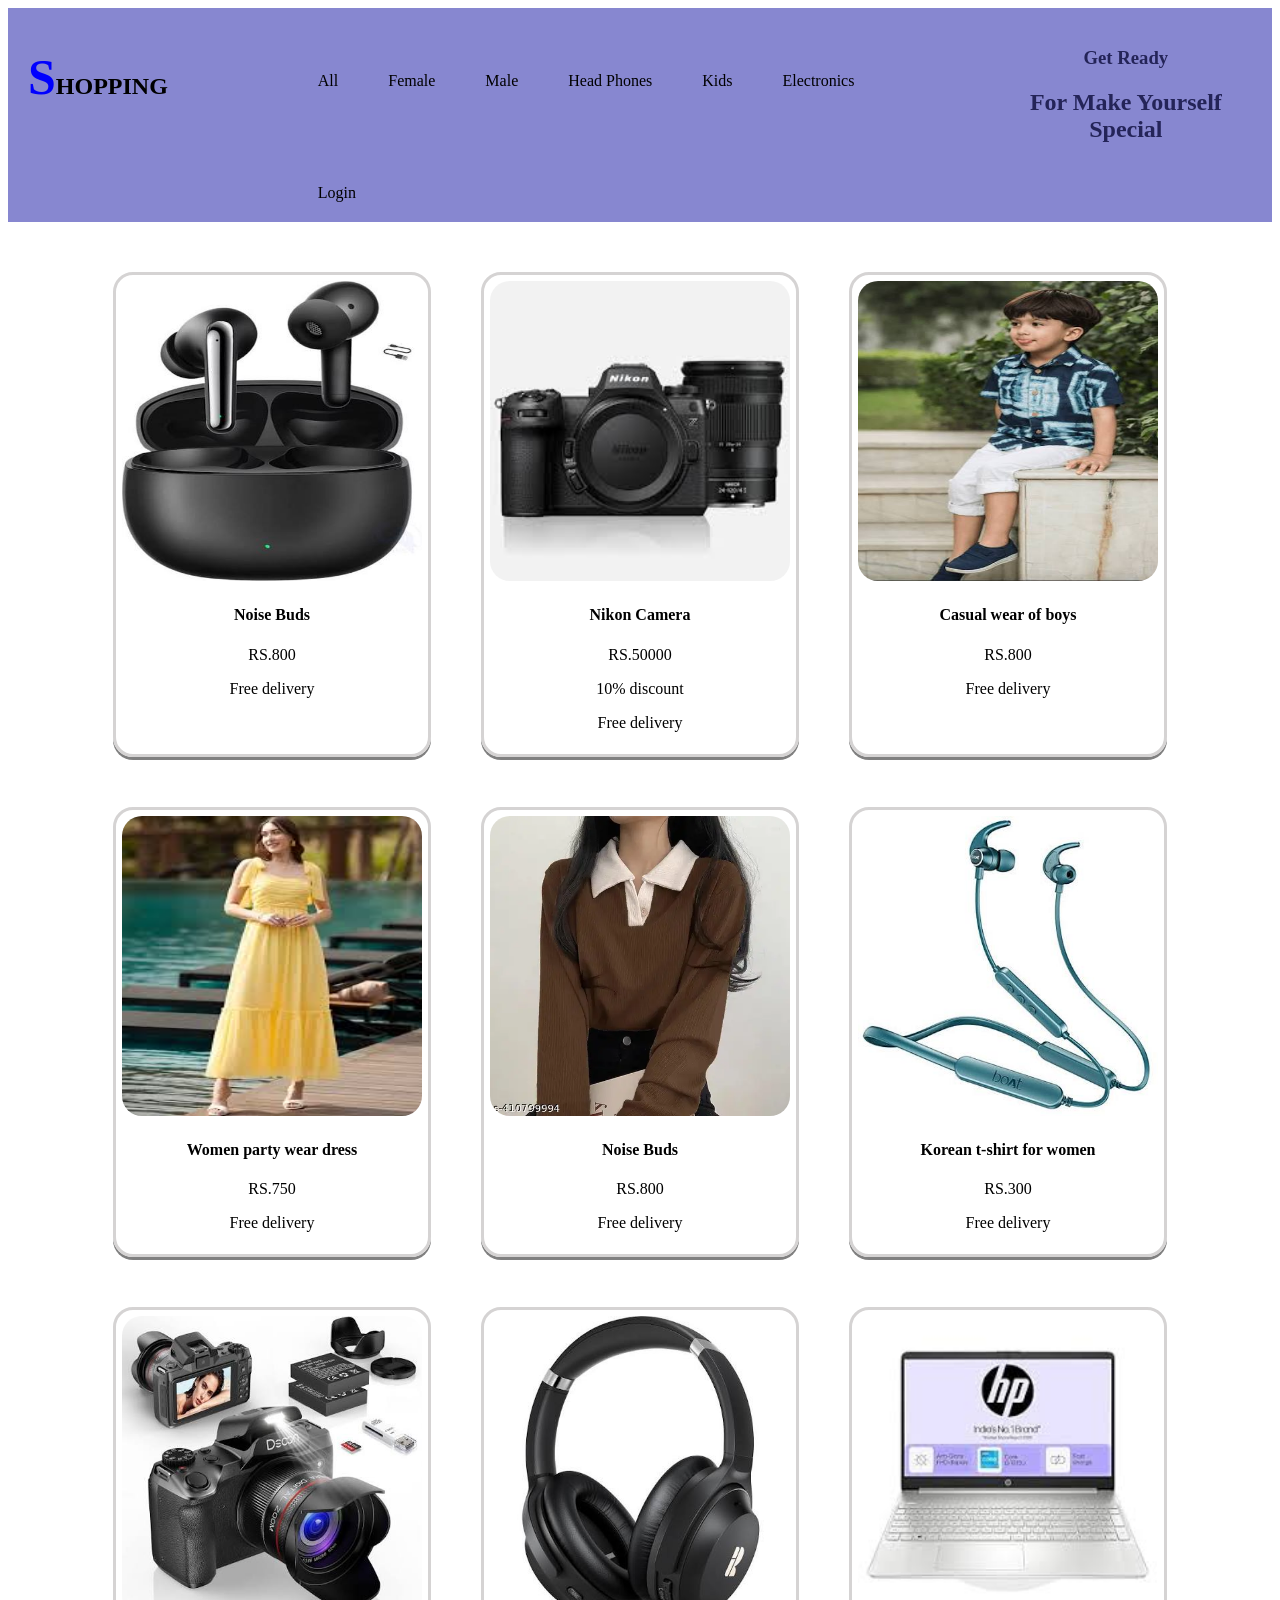
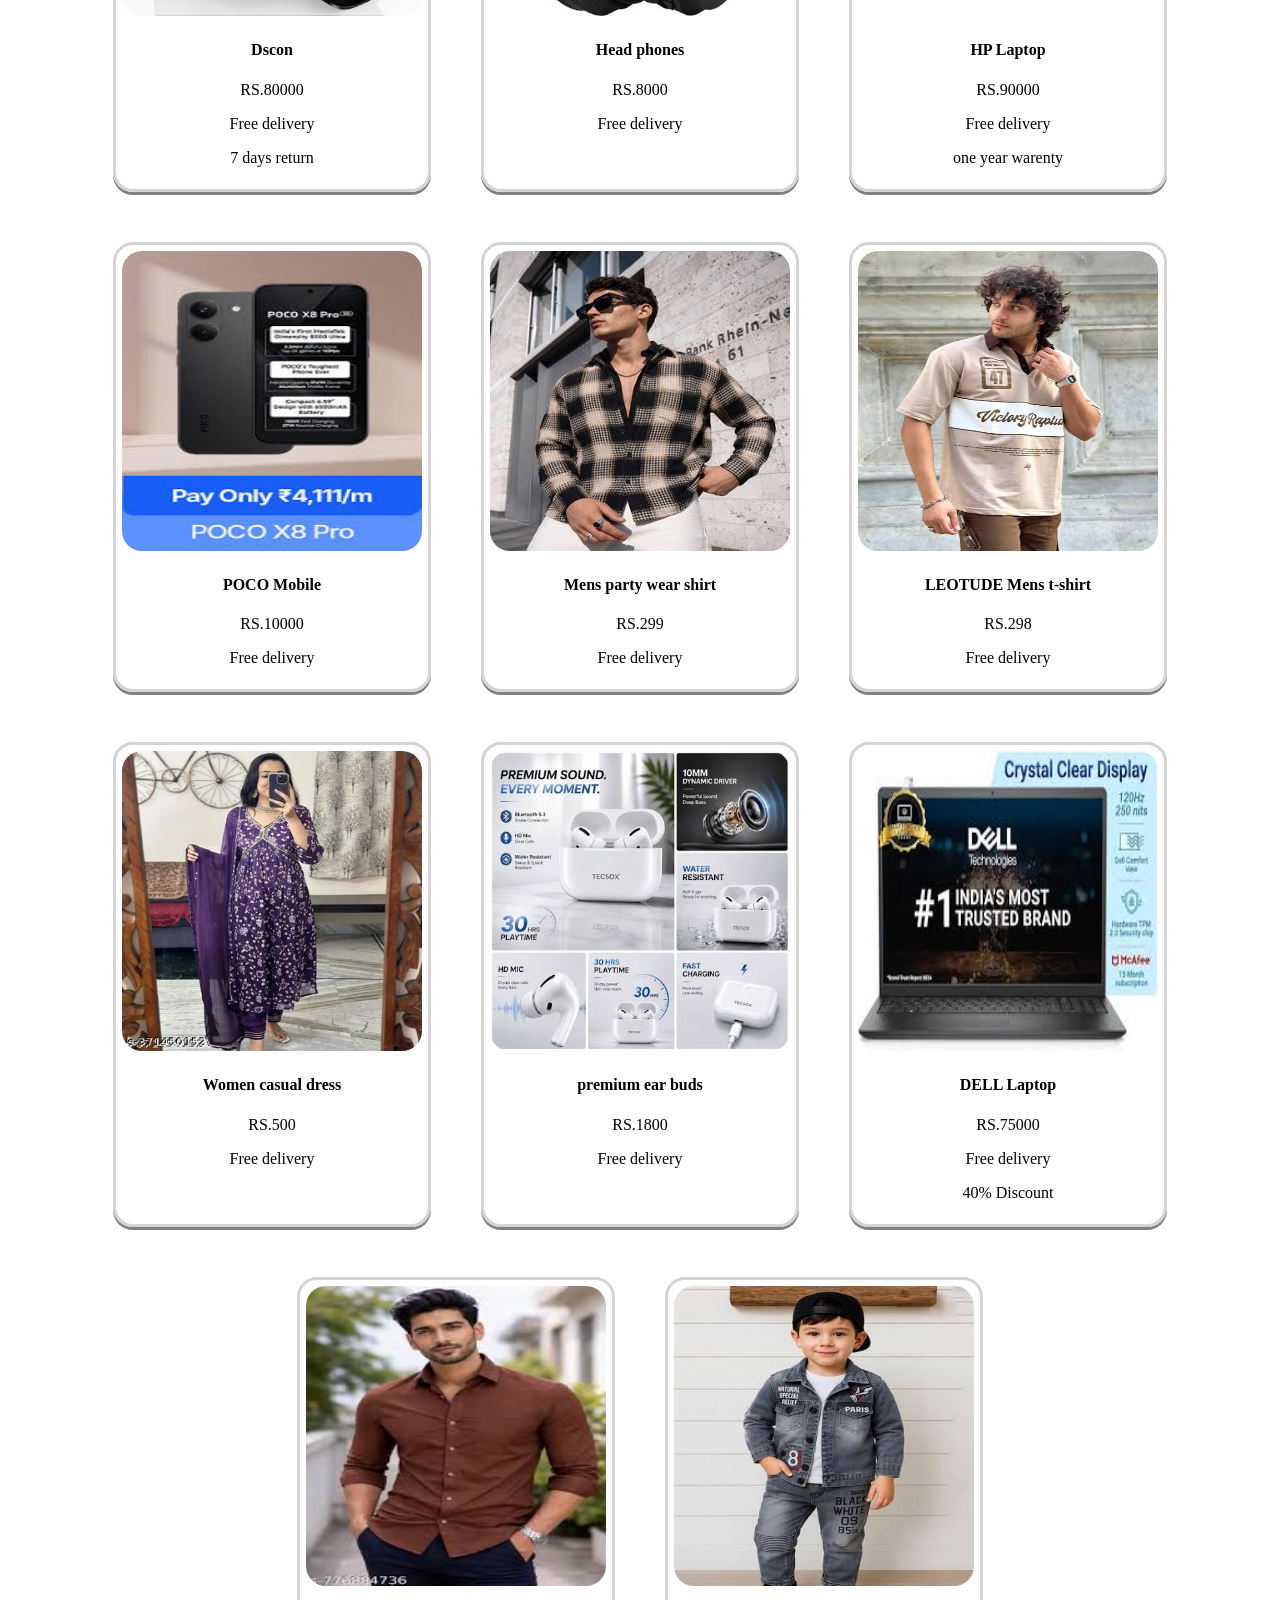
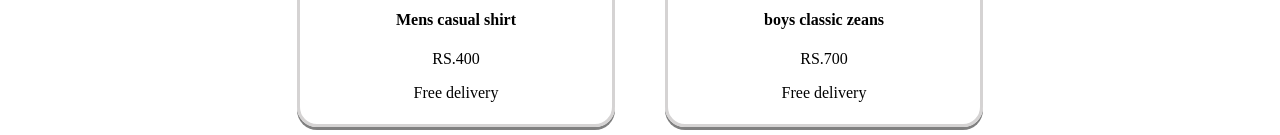
<file: index.html>
<!DOCTYPE html>
<html lang="en">
<head>
   <meta charset="UTF-8">
   <meta name="viewport" content="width=device-width, initial-scale=1.0">
   <title>Shooping</title>
   <link rel="stylesheet" href="styles.css">
</head>

<body>
   <nav class="nav-section">
      <h1><b>SHOPPING</b></h1>
      <div class="links">
         <a href="index.html">All</a>
         <a href="female.html">Female</a>
         <a href="male.html">Male</a>
         <a href="headphones.html">Head Phones</a>
         <a href="kidswear.html">Kids</a>
         <a href="eletronics.html">Electronics</a>
         <a href="form1.html">Login</a>
      </div>
      <div class="text1">
         <h3>Get Ready </h3>
         <h2> For Make Yourself Special</h2>
      </div>
   </nav>
   <div class="container1">
      <div class="card">
         <img src="b1.jpeg">
         <div class="text">
            <h4>Noise Buds</h4>
            <p>RS.800</p>
            <p>Free delivery</p>
         </div>
      </div>
      <div class="card">
         <img src="c1.jpeg">
         <div class="text">
            <h4>Nikon Camera</h4>
            <p>RS.50000</p>
            <p>10% discount</p>
            <p>Free delivery</p>
         </div>
      </div>
      <div class="card">
         <img src="k1.jpeg">
         <div class="text">
            <h4>Casual wear of boys</h4>
            <p>RS.800</p>
            <p>Free delivery</p>
         </div>
      </div>
   </div>
   <div class="container1">
      <div class="card">
         <img src="fshop1.jpeg">
         <div class="text">
            <h4>Women party wear dress</h4>
            <p>RS.750</p>
            <p>Free delivery</p>
         </div>
      </div>
      <div class="card">
         <img src="fs16.webp">
         <div class="text">
            <h4>Noise Buds</h4>
            <p>RS.800</p>
            <p>Free delivery</p>
         </div>
      </div>
      <div class="card">
         <img src="b5.jpeg">
         <div class="text">
            <h4>Korean t-shirt for women</h4>
            <p>RS.300</p>
            <p>Free delivery</p>
         </div>
      </div>
   </div>
   <div class="container1">
      <div class="card">
         <img src="c3.jpeg">
         <div class="text">
            <h4>Dscon</h4>
            <p>RS.80000</p>
            <p>Free delivery</p>
            <p>7 days return</p>
         </div>
      </div>
      <div class="card">
         <img src="h1.jpeg">
         <div class="text">
            <h4>Head phones </h4>
            <p>RS.8000</p>
            <p>Free delivery</p>
         </div>
      </div>
      <div class="card">
         <img src="l1.jpeg">
         <div class="text">
            <h4>HP Laptop</h4>
            <p>RS.90000</p>
            <p>Free delivery</p>
            <p>one year warenty</p>
         </div>
      </div>
   </div>
   <div class="container1">
      <div class="card">
         <img src="e2.jpeg">
         <div class="text">
            <h4>POCO Mobile</h4>
            <p>RS.10000</p>
            <p>Free delivery</p>
         </div>
      </div>
      <div class="card">
         <img src="m2.jpeg">
         <div class="text">
            <h4>Mens party wear shirt</h4>
            <p>RS.299</p>
            <p>Free delivery</p>
         </div>
      </div>
      <div class="card">
         <img src="t1.jpeg">
         <div class="text">
            <h4>LEOTUDE Mens t-shirt</h4>
            <p>RS.298</p>
            <p>Free delivery</p>
         </div>
      </div>
   </div>
   <div class="container1">
      <div class="card">
         <img src="fs10.webp">
         <div class="text">
            <h4>Women casual dress </h4>
            <p>RS.500</p>
            <p>Free delivery</p>
         </div>
      </div>
      <div class="card">
         <img src="b9.jpeg">
         <div class="text">
            <h4>premium ear buds</h4>
            <p>RS.1800</p>
            <p>Free delivery</p>
         </div>
      </div>
      <div class="card">
         <img src="l4.jpeg">
         <div class="text">
            <h4>DELL Laptop</h4>
            <p>RS.75000</p>
            <p>Free delivery</p>
            <p>40% Discount</p>
         </div>
      </div>
   </div>
   <div class="container1">
      <div class="card">
         <img src="m5.jpeg">
         <div class="text">
            <h4>Mens casual shirt</h4>
            <p>RS.400</p>
            <p>Free delivery</p>
         </div>
      </div>
      <div class="card">
         <img src="k12.jpeg">
         <div class="text">
            <h4>boys classic zeans</h4>
            <p>RS.700</p>
            <p>Free delivery</p>
         </div>
      </div>
   </div>
</body>

</html>
</file>
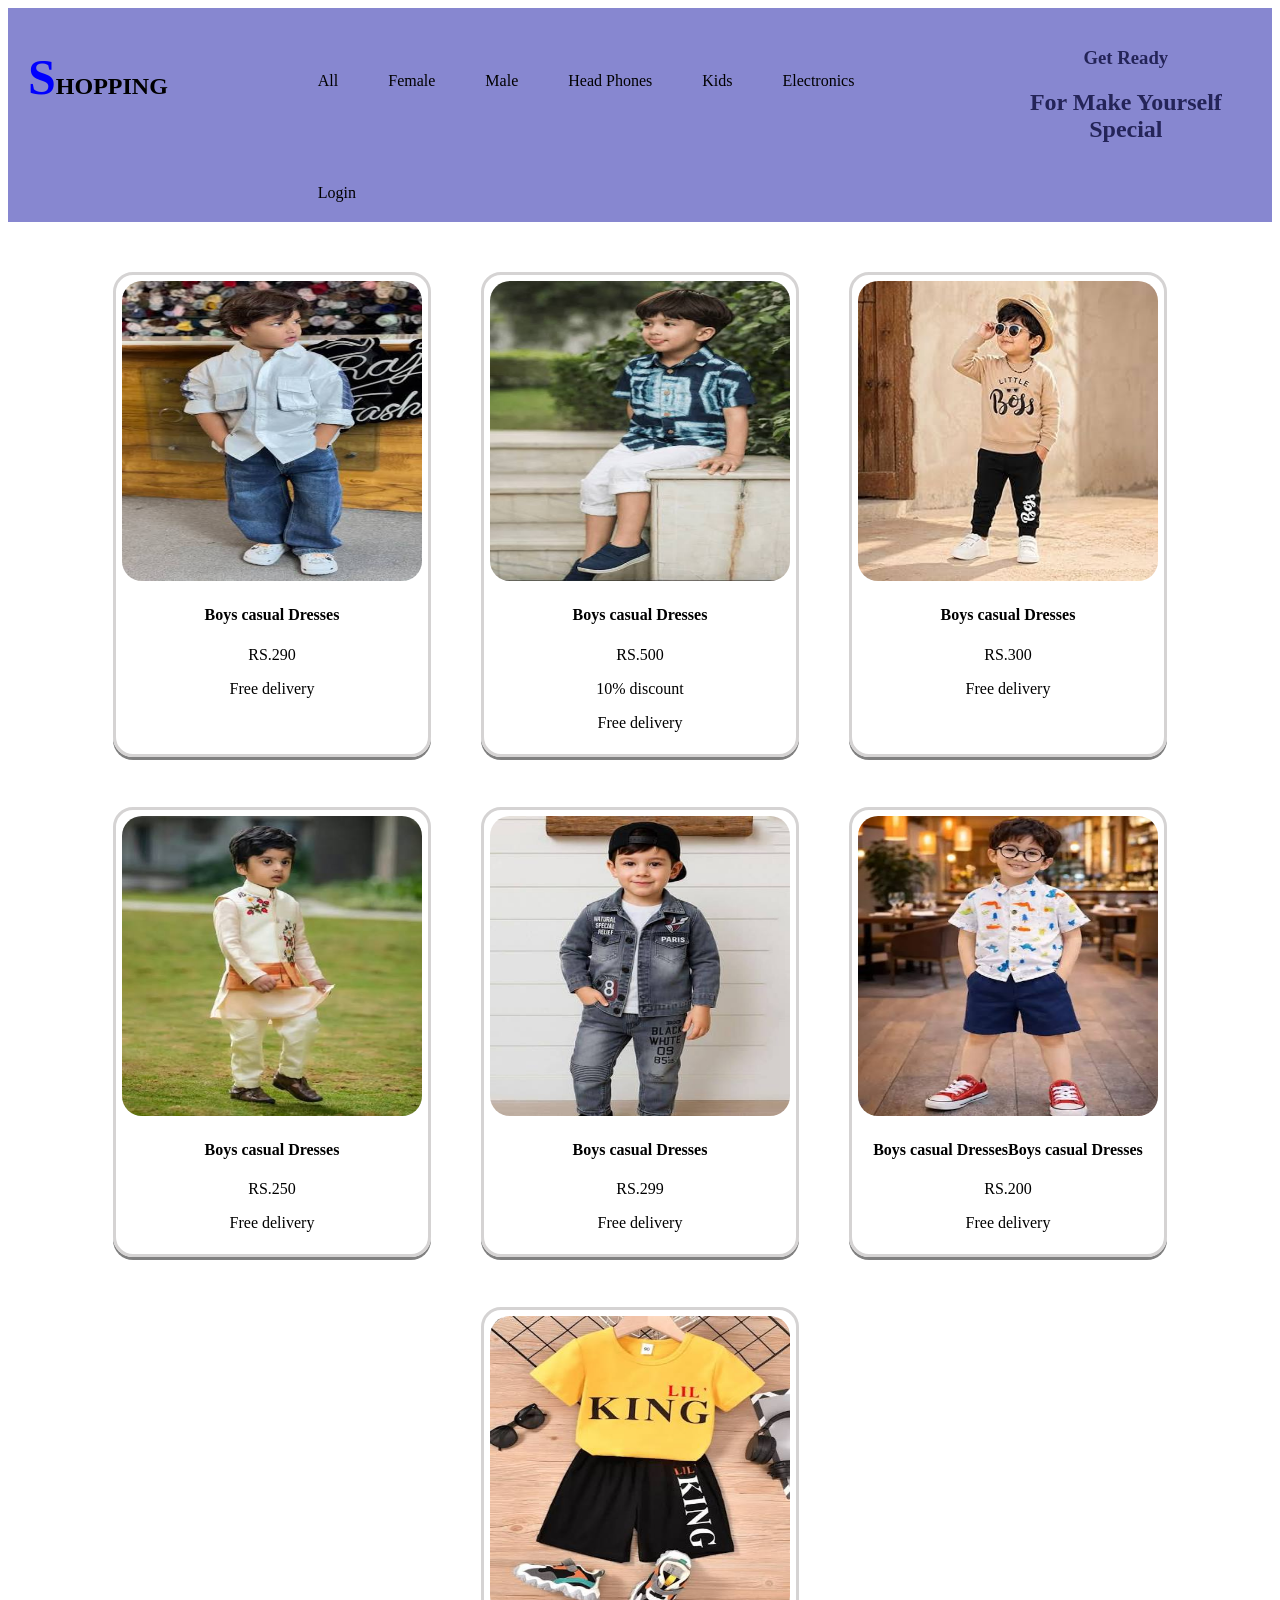
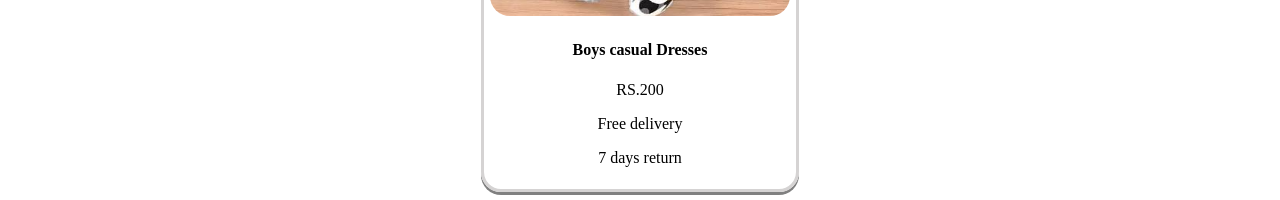
<file: Boys.html>
<!DOCTYPE html>
<html lang="en">
<head>
   <meta charset="UTF-8">
   <meta name="viewport" content="width=device-width, initial-scale=1.0">
   <title>Shooping</title>
  <link rel="stylesheet" href="styles.css">
</head>

<body>
   <nav class="nav-section">
      <h1><b>SHOPPING</b></h1>
      <div class="links">
         <a href="index.html">All</a>
         <a href="female.html">Female</a>
         <a href="male.html">Male</a>
         <a href="headphones.html">Head Phones</a>
         <a href="kidswear.html">Kids</a>
         <a href="eletronics.html">Electronics</a>
         <a href="form1.html">Login</a>
      </div>
      <div class="text1">
         <h3>Get Ready </h3>
         <h2> For Make Yourself Special</h2>
      </div>
   </nav>
   <div class="container1">
      <div class="card">
         <img src="k13.jpeg">
         <div class="text">
            <h4>Boys casual Dresses</h4>
            <p>RS.290</p>
            <p>Free delivery</p>
         </div>
      </div>
      <div class="card">
         <img src="k1.jpeg">
         <div class="text">
            <h4>Boys casual Dresses</h4>
            <p>RS.500</p>
            <p>10% discount</p>
            <p>Free delivery</p>
         </div>
      </div>
      <div class="card">
         <img src="k5.jpeg">
         <div class="text">
            <h4>Boys casual Dresses</h4>
            <p>RS.300</p>
            <p>Free delivery</p>
         </div>
      </div>
   </div>
   <div class="container1">
      <div class="card">
         <img src="k4.jpeg">
         <div class="text">
            <h4>Boys casual Dresses</h4>
            <p>RS.250</p>
            <p>Free delivery</p>
         </div>
      </div>
      <div class="card">
         <img src="k12.jpeg">
         <div class="text">
            <h4>Boys casual Dresses</h4>
            <p>RS.299</p>
            <p>Free delivery</p>
         </div>
      </div>
      <div class="card">
         <img src="k8.jpeg">
         <div class="text">
            <h4>Boys casual DressesBoys casual Dresses</h4>
            <p>RS.200</p>
            <p>Free delivery</p>
         </div>
      </div>
   </div>
   <div class="container1">
      <div class="card">
         <img src="k10.jpeg">
         <div class="text">
            <h4>Boys casual Dresses</h4>
            <p>RS.200</p>
            <p>Free delivery</p>
            <p>7 days return</p>
         </div>
      </div>
   </div>
</body>

</html>
</file>
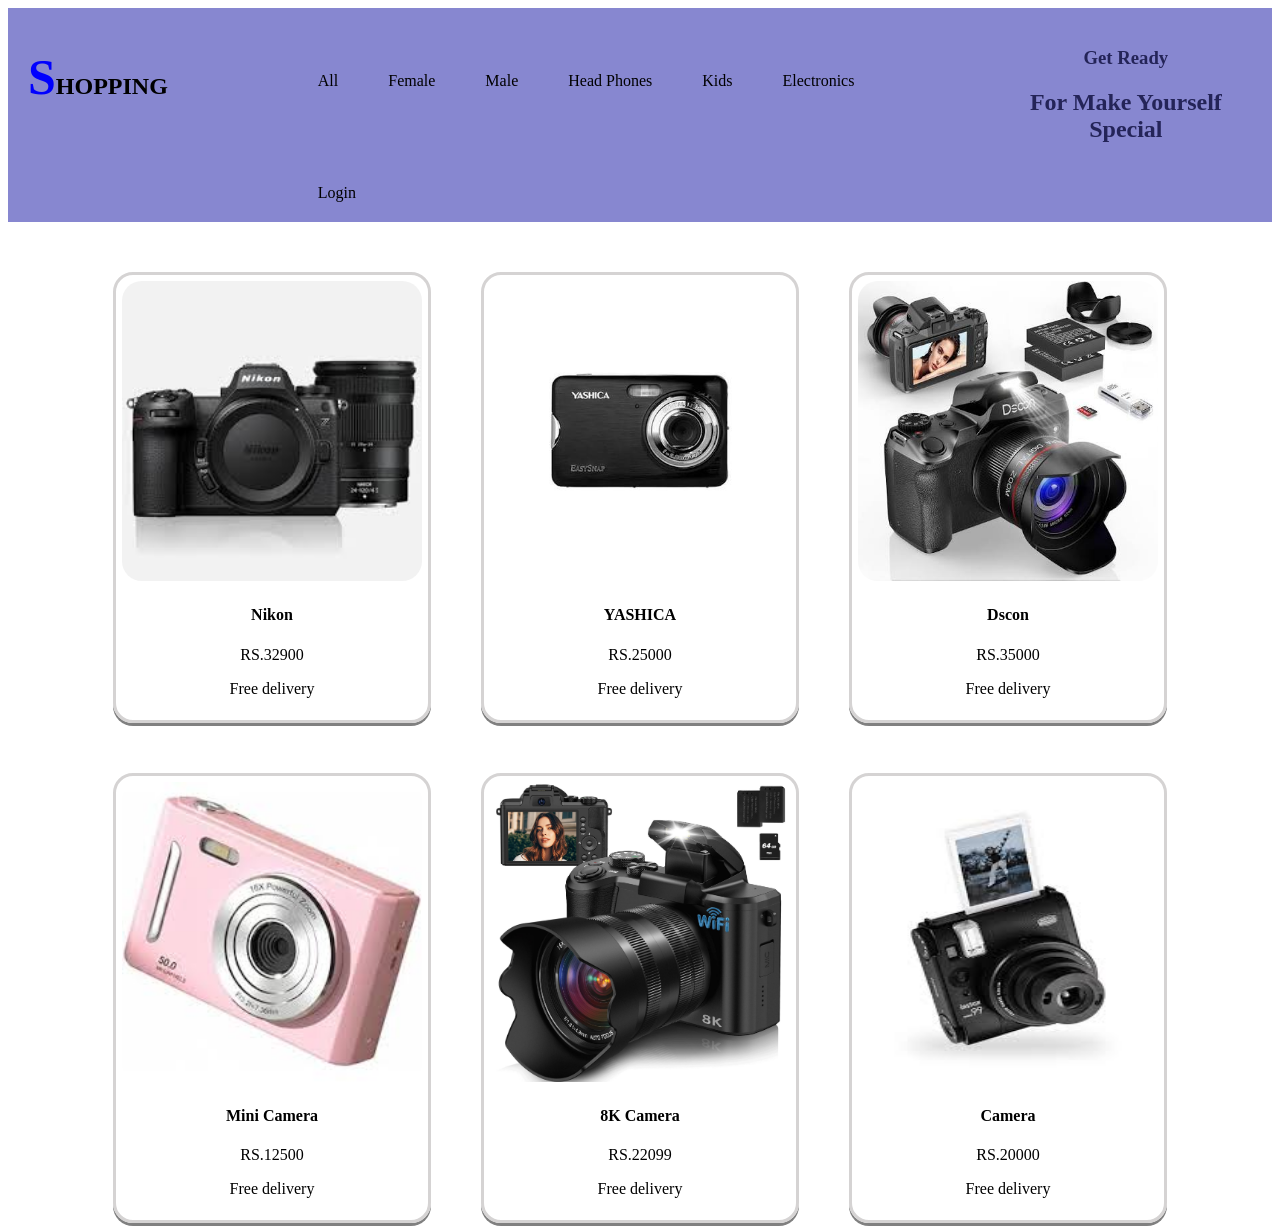
<file: Camera.html>
<!DOCTYPE html>
<html lang="en">
<head>
   <meta charset="UTF-8">
   <meta name="viewport" content="width=device-width, initial-scale=1.0">
   <title>Shooping</title>
  <link rel="stylesheet" href="styles.css">
</head>

<body>
   <nav class="nav-section">
      <h1><b>SHOPPING</b></h1>
      <div class="links">
         <a href="index.html">All</a>
         <a href="female.html">Female</a>
         <a href="male.html">Male</a>
         <a href="headphones.html">Head Phones</a>
         <a href="kidswear.html">Kids</a>
         <a href="eletronics.html">Electronics</a>
         <a href="form1.html">Login</a>
      </div>
      <div class="text1">
         <h3>Get Ready </h3>
         <h2> For Make Yourself Special</h2>
      </div>
   </nav>
   <div class="container1">
      <div class="card">
         <img src="c1.jpeg">
         <div class="text">
            <h4>Nikon</h4>
            <p>RS.32900</p>
            <p>Free delivery</p>
         </div>
      </div>
      <div class="card">
         <img src="c2.jpeg">
         <div class="text">
            <h4>YASHICA</h4>
            <p>RS.25000</p>
            <p>Free delivery</p>
         </div>
      </div>
      <div class="card">
         <img src="c3.jpeg">
         <div class="text">
            <h4>Dscon</h4>
            <p>RS.35000</p>
            <p>Free delivery</p>
         </div>
      </div>
   </div>
   <div class="container1">
      <div class="card">
         <img src="c4.jpeg">
         <div class="text">
            <h4>Mini Camera</h4>
            <p>RS.12500</p>
            <p>Free delivery</p>
         </div>
      </div>
      <div class="card">
         <img src="c5.jpg">
         <div class="text">
            <h4>8K Camera</h4>
            <p>RS.22099</p>
            <p>Free delivery</p>
         </div>
      </div>
      <div class="card">
         <img src="c6.jpeg">
         <div class="text">
            <h4>Camera</h4>
            <p>RS.20000</p>
            <p>Free delivery</p>
         </div>
      </div>
   </div>
</body>

</html>
</file>
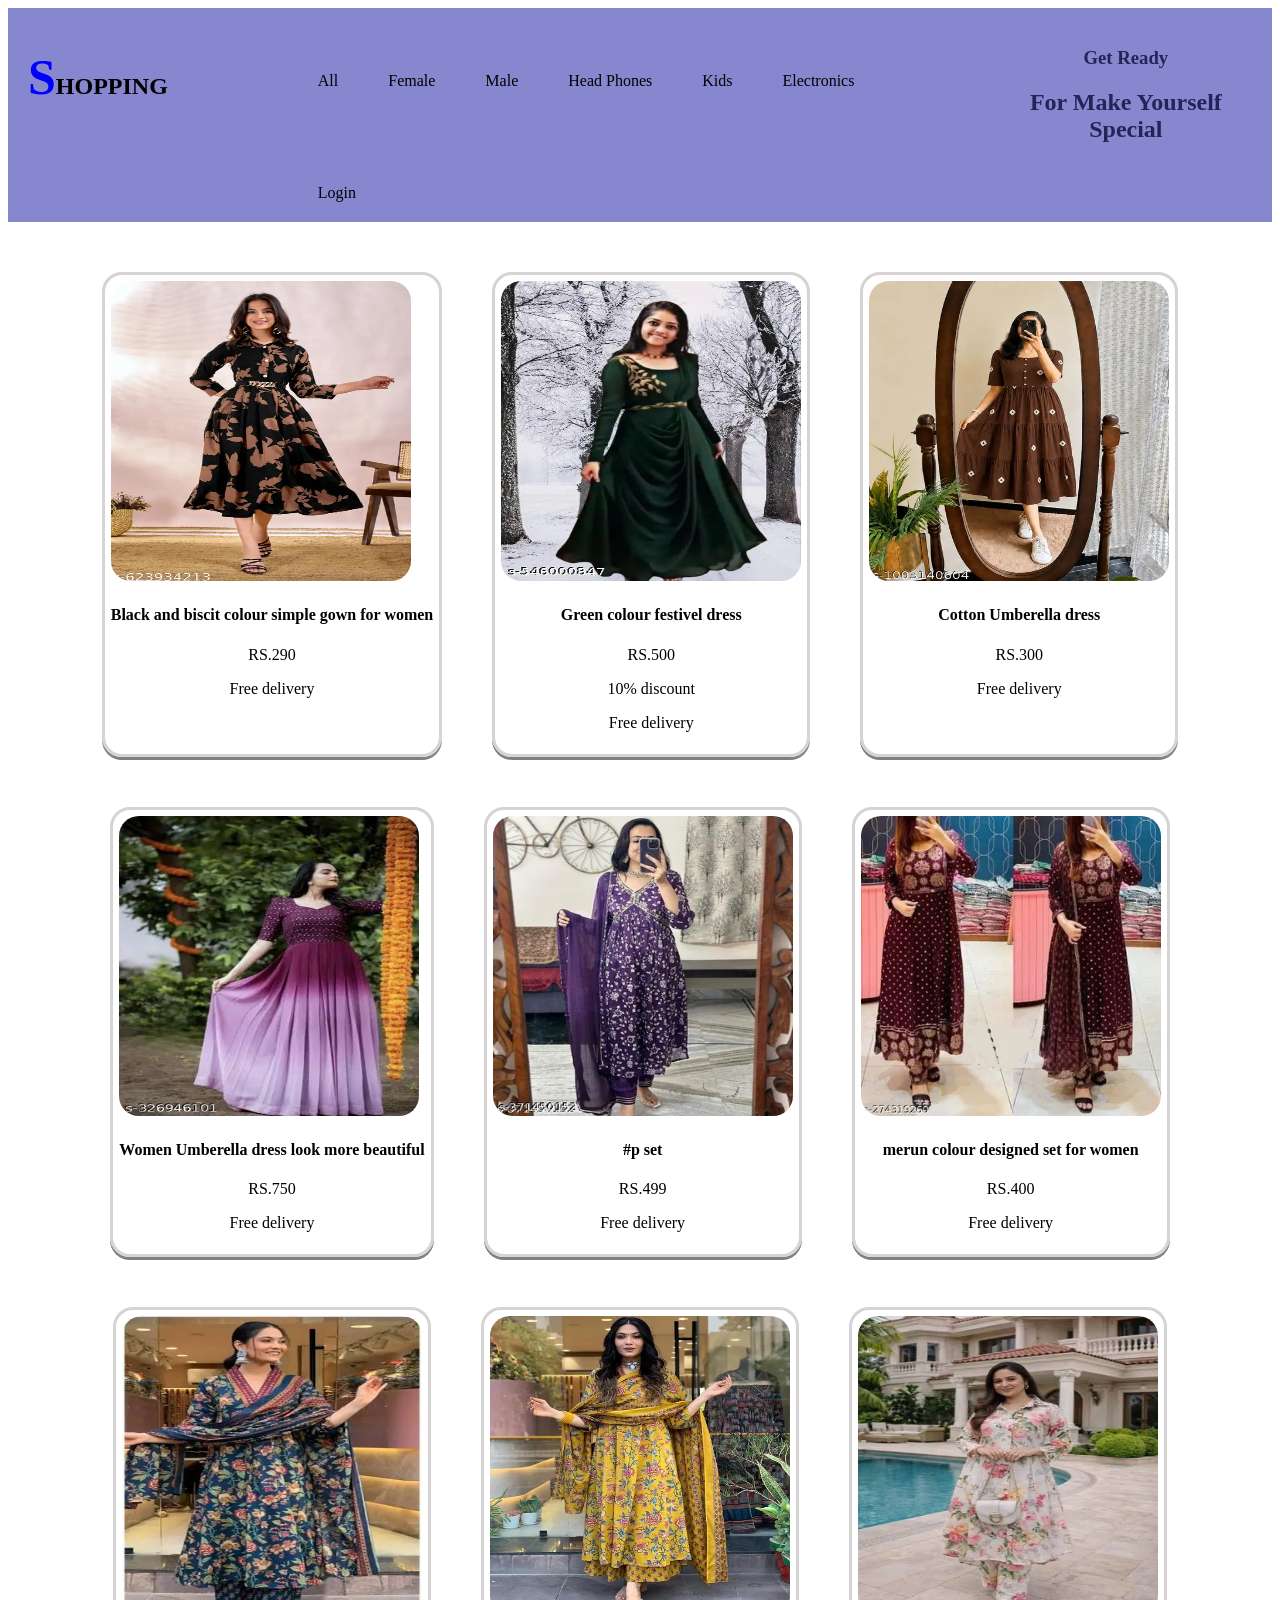
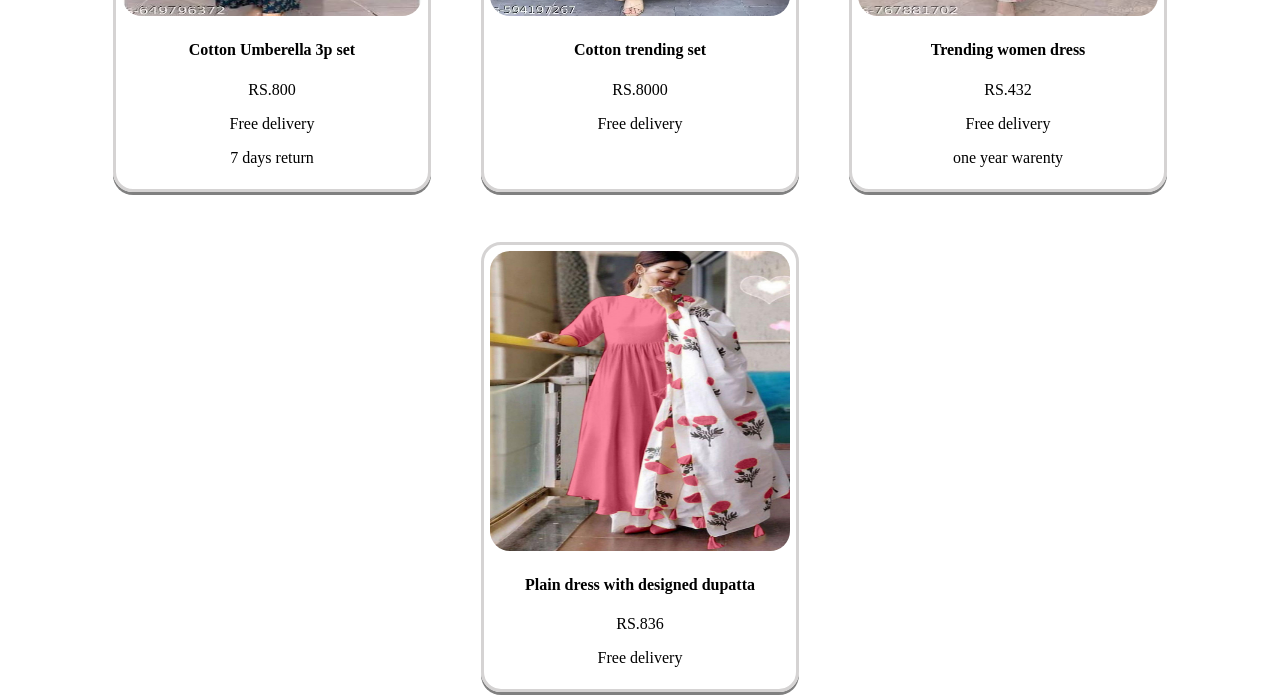
<file: Casuals.html>
<!DOCTYPE html>
<html lang="en">
<head>
   <meta charset="UTF-8">
   <meta name="viewport" content="width=device-width, initial-scale=1.0">
   <title>Shooping</title>
  <link rel="stylesheet" href="styles.css">
</head>

<body>
   <nav class="nav-section">
      <h1><b>SHOPPING</b></h1>
      <div class="links">
         <a href="index.html">All</a>
         <a href="female.html">Female</a>
         <a href="male.html">Male</a>
         <a href="headphones.html">Head Phones</a>
         <a href="kidswear.html">Kids</a>
         <a href="eletronics.html">Electronics</a>
         <a href="form1.html">Login</a>
      </div>
      <div class="text1">
         <h3>Get Ready </h3>
         <h2> For Make Yourself Special</h2>
      </div>
   </nav>
   <div class="container1">
      <div class="card">
         <img src="fs6.webp">
         <div class="text">
            <h4>Black and biscit colour  simple gown for women</h4>
            <p>RS.290</p>
            <p>Free delivery</p>
         </div>
      </div>
      <div class="card">
         <img src="fs7.webp">
         <div class="text">
            <h4>Green colour festivel dress</h4>
            <p>RS.500</p>
            <p>10% discount</p>
            <p>Free delivery</p>
         </div>
      </div>
      <div class="card">
         <img src="fs8.webp">
         <div class="text">
            <h4>Cotton Umberella dress</h4>
            <p>RS.300</p>
            <p>Free delivery</p>
         </div>
      </div>
   </div>
   <div class="container1">
      <div class="card">
         <img src="fs9.jpeg">
         <div class="text">
            <h4>Women Umberella dress look more beautiful</h4>
            <p>RS.750</p>
            <p>Free delivery</p>
         </div>
      </div>
      <div class="card">
         <img src="fs10.webp">
         <div class="text">
            <h4>#p set</h4>
            <p>RS.499</p>
            <p>Free delivery</p>
         </div>
      </div>
      <div class="card">
         <img src="fs11.webp">
         <div class="text">
            <h4>merun colour designed set for women</h4>
            <p>RS.400</p>
            <p>Free delivery</p>
         </div>
      </div>
   </div>
   <div class="container1">
      <div class="card">
         <img src="fs12.jpeg">
         <div class="text">
            <h4>Cotton Umberella 3p set</h4>
            <p>RS.800</p>
            <p>Free delivery</p>
            <p>7 days return</p>
         </div>
      </div>
      <div class="card">
         <img src="fs13.webp">
         <div class="text">
            <h4>Cotton trending set </h4>
            <p>RS.8000</p>
            <p>Free delivery</p>
         </div>
      </div>
      <div class="card">
         <img src="fs14.jpeg">
         <div class="text">
            <h4>Trending women dress</h4>
            <p>RS.432</p>
            <p>Free delivery</p>
            <p>one year warenty</p>
         </div>
      </div>
   </div>
   <div class="container1">
      <div class="card">
         <img src="fs15.jpg">
         <div class="text">
            <h4>Plain dress with designed dupatta</h4>
            <p>RS.836</p>
            <p>Free delivery</p>
         </div>
      </div>
  
</body>

</html>
</file>
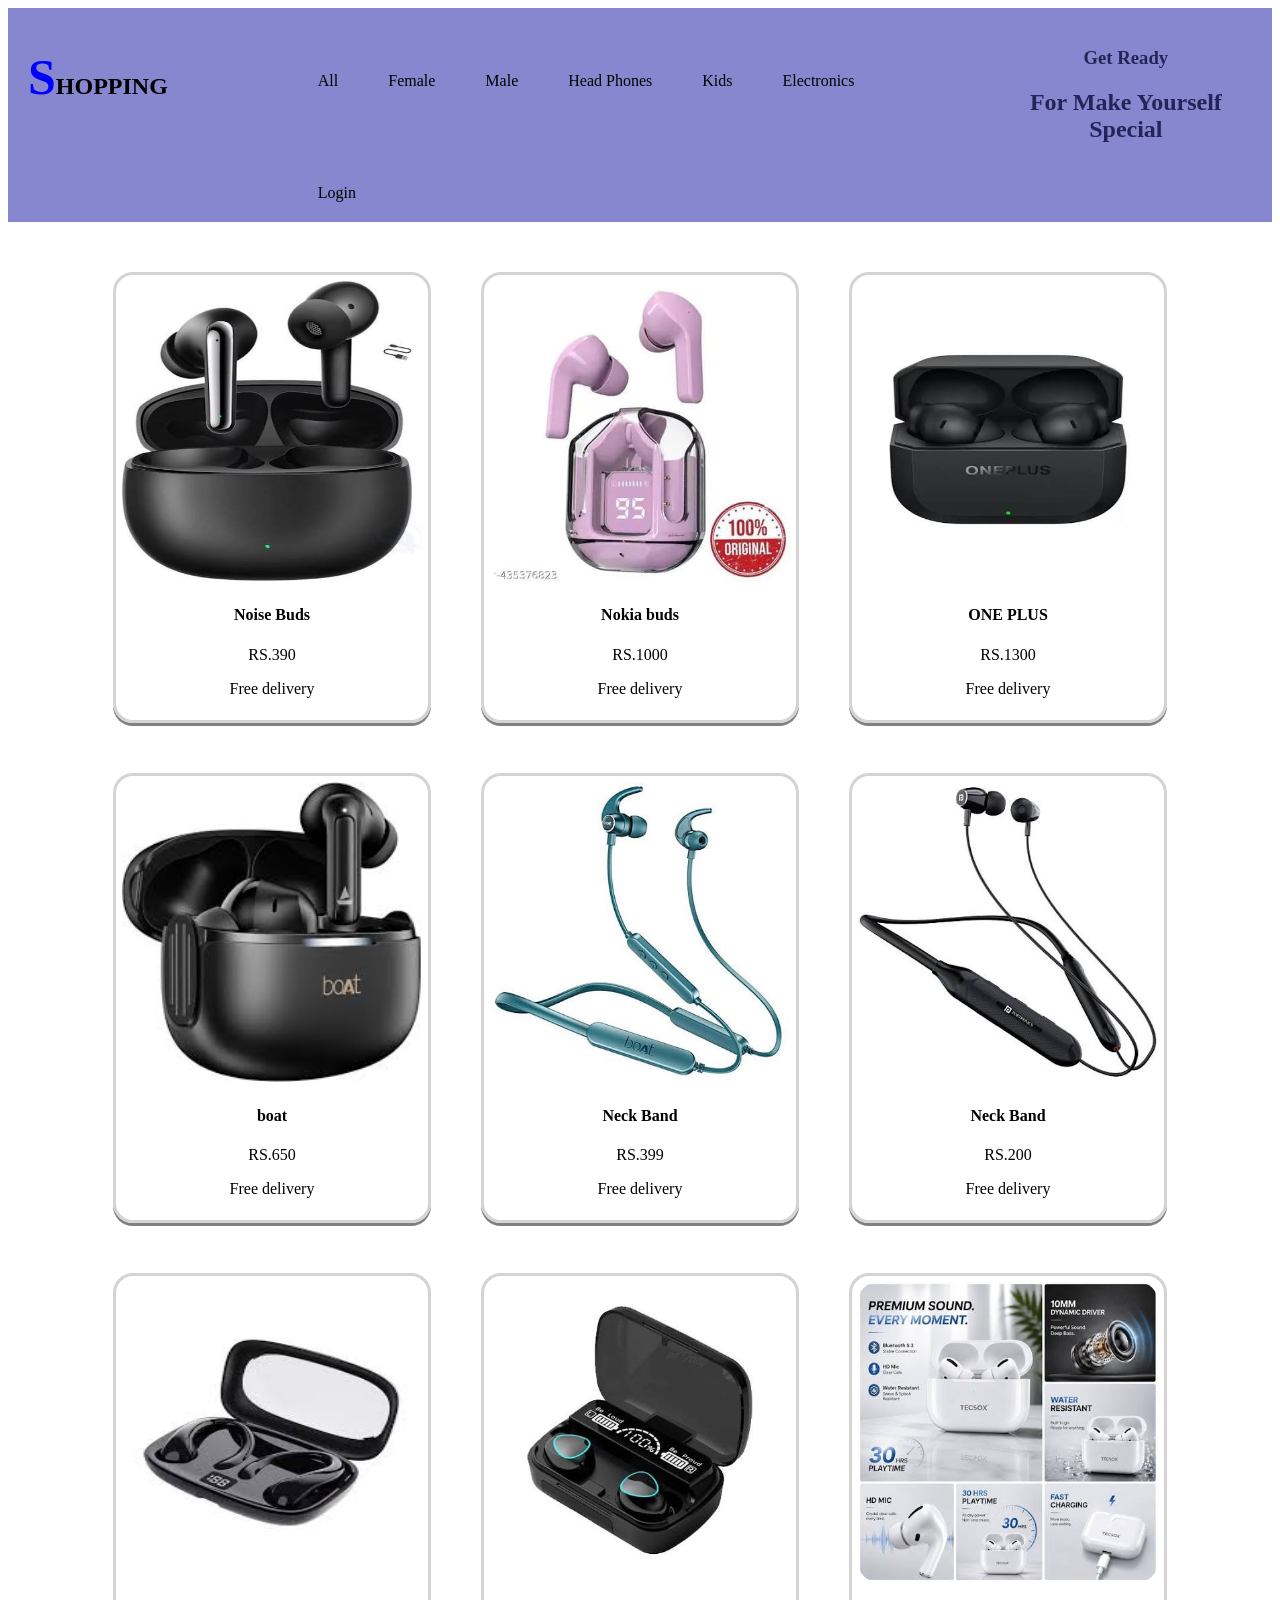
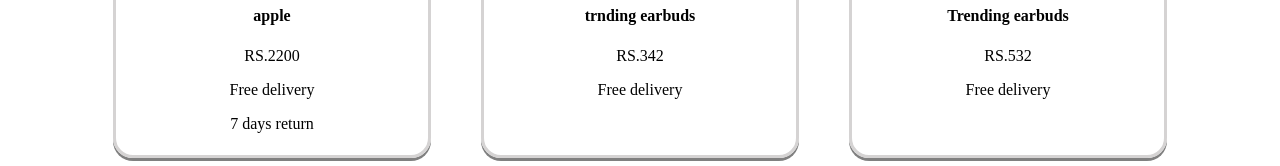
<file: earbuds.html>
<!DOCTYPE html>
<html lang="en">
<head>
   <meta charset="UTF-8">
   <meta name="viewport" content="width=device-width, initial-scale=1.0">
   <title>Shooping</title>
  <link rel="stylesheet" href="styles.css">
</head>

<body>
   <nav class="nav-section">
      <h1><b>SHOPPING</b></h1>
      <div class="links">
         <a href="index.html">All</a>
         <a href="female.html">Female</a>
         <a href="male.html">Male</a>
         <a href="headphones.html">Head Phones</a>
         <a href="kidswear.html">Kids</a>
         <a href="eletronics.html">Electronics</a>
         <a href="form1.html">Login</a>
      </div>
      <div class="text1">
         <h3>Get Ready </h3>
         <h2> For Make Yourself Special</h2>
      </div>
   </nav>
   <div class="container1">
      <div class="card">
         <img src="b1.jpeg">
         <div class="text">
            <h4>Noise Buds</h4>
            <p>RS.390</p>
            <p>Free delivery</p>
         </div>
      </div>
      <div class="card">
         <img src="b2.jpeg">
         <div class="text">
            <h4>Nokia buds</h4>
            <p>RS.1000</p>
            <p>Free delivery</p>
         </div>
      </div>
      <div class="card">
         <img src="b3.jpeg">
         <div class="text">
            <h4>ONE PLUS</h4>
            <p>RS.1300</p>
            <p>Free delivery</p>
         </div>
      </div>
   </div>
   <div class="container1">
      <div class="card">
         <img src="b4.jpeg">
         <div class="text">
            <h4>boat</h4>
            <p>RS.650</p>
            <p>Free delivery</p>
         </div>
      </div>
      <div class="card">
         <img src="b5.jpeg">
         <div class="text">
            <h4>Neck Band</h4>
            <p>RS.399</p>
            <p>Free delivery</p>
         </div>
      </div>
      <div class="card">
         <img src="b6.jpeg">
         <div class="text">
            <h4>Neck Band</h4>
            <p>RS.200</p>
            <p>Free delivery</p>
         </div>
      </div>
   </div>
   <div class="container1">
      <div class="card">
         <img src="b7.jpeg">
         <div class="text">
            <h4>apple</h4>
            <p>RS.2200</p>
            <p>Free delivery</p>
            <p>7 days return</p>
         </div>
      </div>
      <div class="card">
         <img src="b8.jpeg">
         <div class="text">
            <h4>trnding earbuds </h4>
            <p>RS.342</p>
            <p>Free delivery</p>
         </div>
      </div>
      <div class="card">
         <img src="b9.jpeg">
         <div class="text">
            <h4>Trending earbuds</h4>
            <p>RS.532</p>
            <p>Free delivery</p>
         </div>
      </div>
   </div>
</body>

</html>
</file>
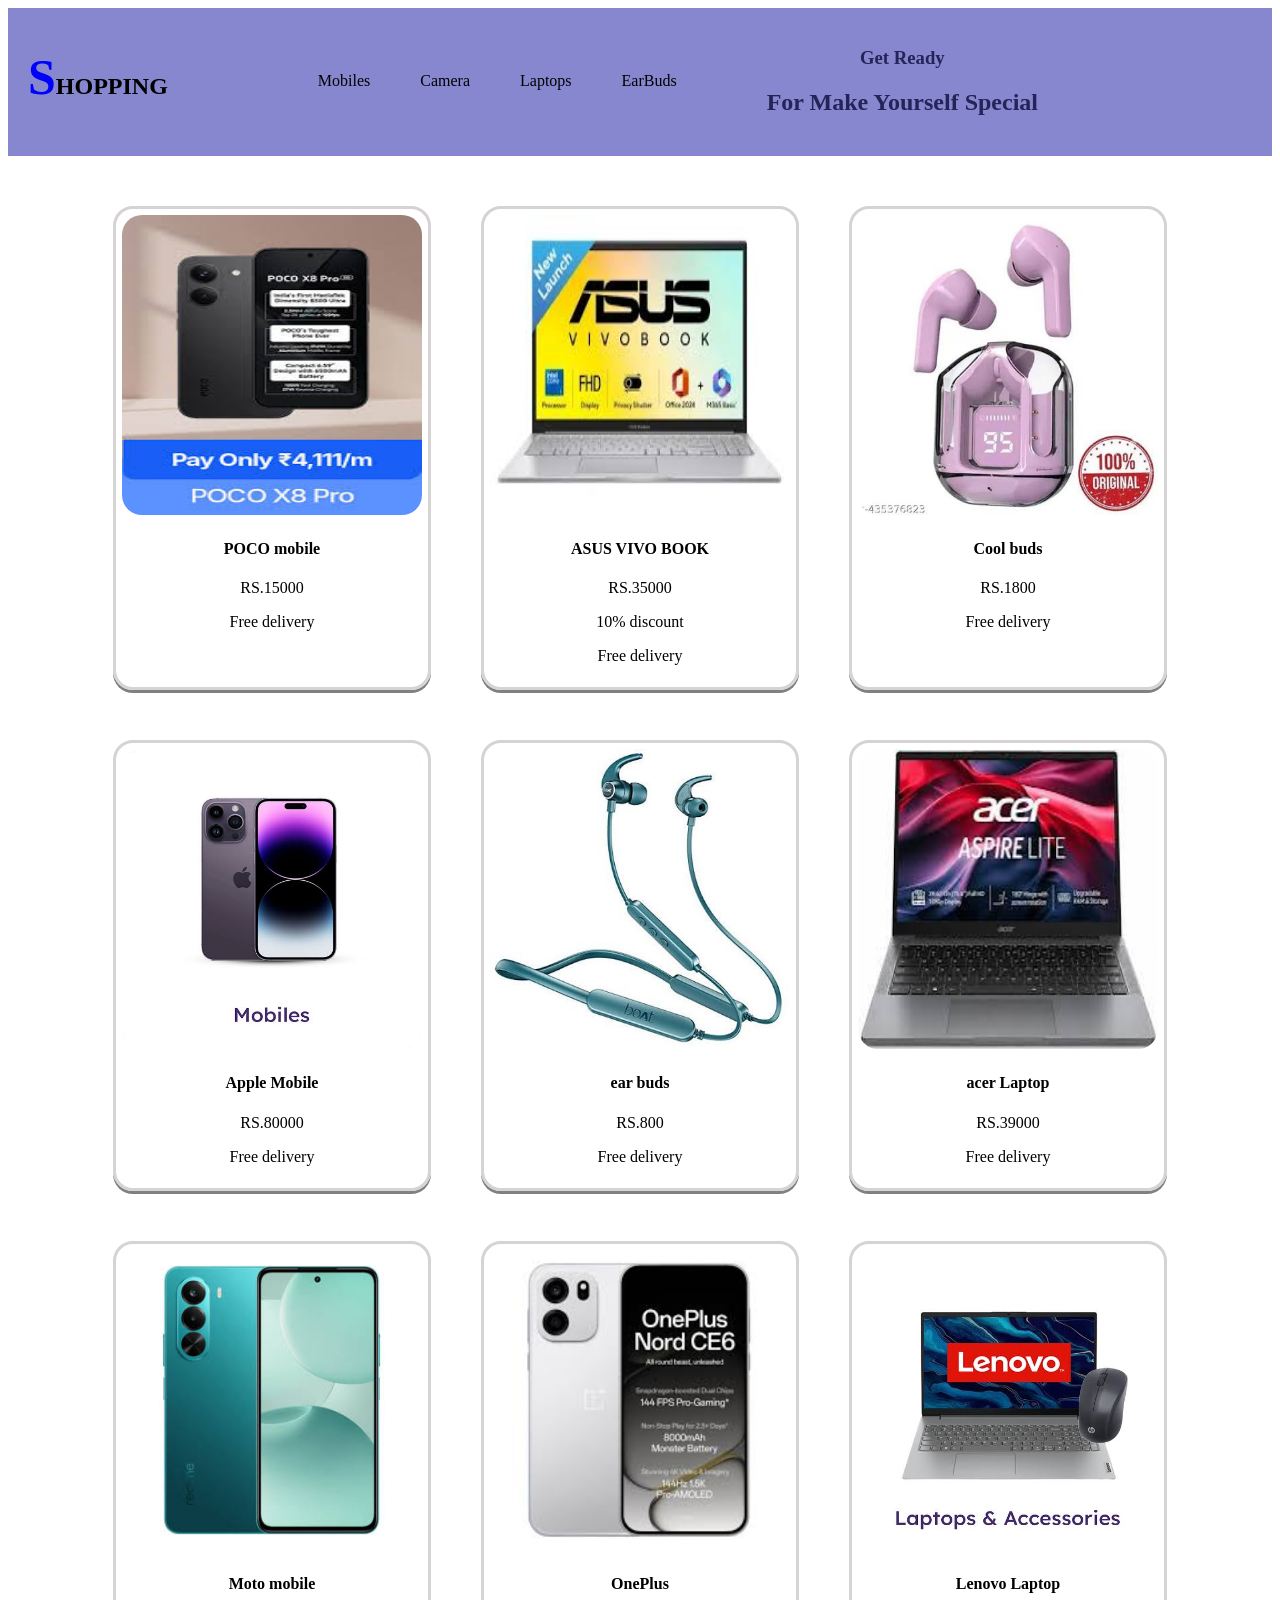
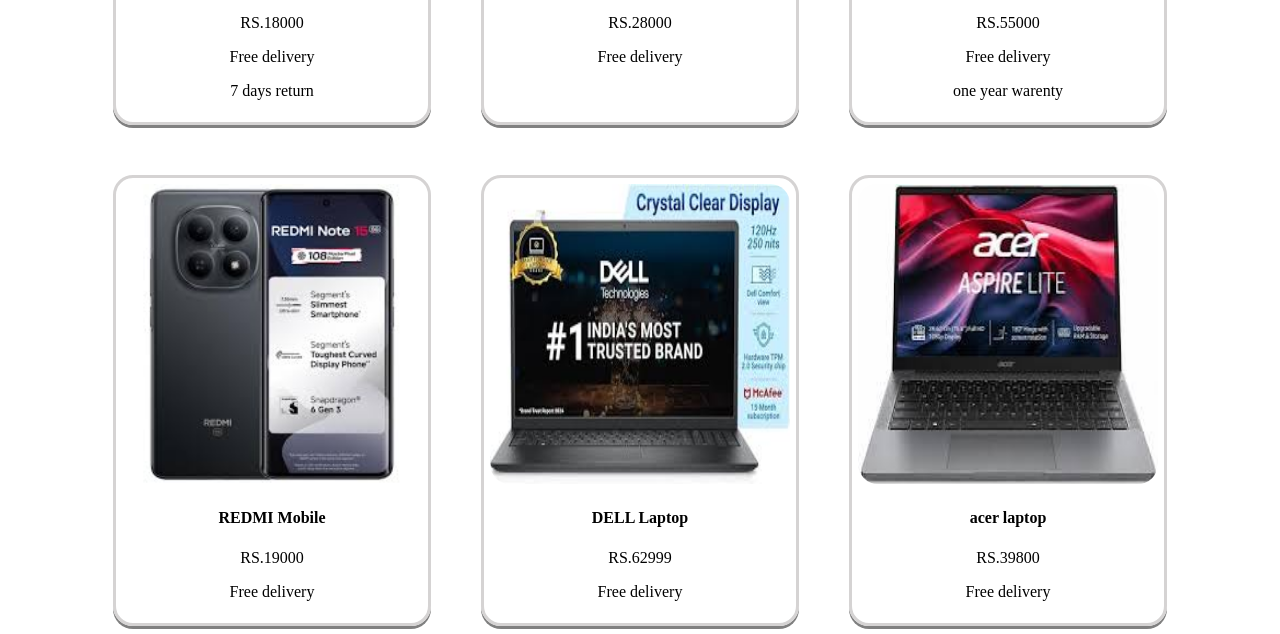
<file: electronics.html>
<!DOCTYPE html>
<html lang="en">
<head>
   <meta charset="UTF-8">
   <meta name="viewport" content="width=device-width, initial-scale=1.0">
   <title>Shooping</title>
   <link rel="stylesheet" href="styles.css">
</head>

<body>
   <nav class="nav-section">
      <h1><b>SHOPPING</b></h1>
      <div class="links">
           <a href="mobiles.html">Mobiles</a>
       <a href="Camera.html">Camera</a>
       <a href="laptop.html">Laptops</a>
       <a href="earbuds.html">EarBuds</a>
      </div>
      <div class="text1">
         <h3>Get Ready </h3>
         <h2> For Make Yourself Special</h2>
      </div>
   </nav>
   <div class="container1">
      <div class="card">
         <img src="e2.jpeg">
         <div class="text">
           <h4>POCO mobile</h4>
            <p>RS.15000</p>
            <p>Free delivery</p>
         </div>
      </div>
      <div class="card">
         <img src="l2.jpeg">
         <div class="text">
            <h4>ASUS VIVO BOOK</h4>
            <p>RS.35000</p>
            <p>10% discount</p>
            <p>Free delivery</p>
         </div>
      </div>
      <div class="card">
         <img src="b2.jpeg">
         <div class="text">
            <h4>Cool buds</h4>
            <p>RS.1800</p>
            <p>Free delivery</p>
         </div>
      </div>
   </div>
   <div class="container1">
      <div class="card">
         <img src="e4.jpeg">
         <div class="text">
             <h4>Apple Mobile</h4>
            <p>RS.80000</p>
            <p>Free delivery</p>
         </div>
      </div>
      <div class="card">
         <img src="b5.jpeg">
         <div class="text">
            <h4>ear buds</h4>
            <p>RS.800</p>
            <p>Free delivery</p>
         </div>
      </div>
      <div class="card">
         <img src="l3.jpeg">
         <div class="text">
            <h4>acer Laptop</h4>
            <p>RS.39000</p>
            <p>Free delivery</p>
         </div>
      </div>
   </div>
   <div class="container1">
      <div class="card">
         <img src="e9.jpeg">
         <div class="text">
            <h4>Moto mobile</h4>
            <p>RS.18000</p>
            <p>Free delivery</p>
            <p>7 days return</p>
         </div>
      </div>
      <div class="card">
         <img src="e6.jpeg">
         <div class="text">
            <h4>OnePlus</h4>
            <p>RS.28000</p>
            <p>Free delivery</p>
         </div>
      </div>
      <div class="card">
         <img src="l5.jpeg">
         <div class="text">
            <h4>Lenovo Laptop</h4>
            <p>RS.55000</p>
            <p>Free delivery</p>
            <p>one year warenty</p>
         </div>
      </div>
   </div>
   <div class="container1">
      <div class="card">
         <img src="e8.jpeg">
         <div class="text">
            <h4>REDMI Mobile</h4>
            <p>RS.19000</p>
            <p>Free delivery</p>
         </div>
      </div>
      <div class="card">
         <img src="l4.jpeg">
         <div class="text">
            <h4>DELL Laptop</h4>
            <p>RS.62999</p>
            <p>Free delivery</p>
         </div>
      </div>
      <div class="card">
         <img src="l3.jpeg">
         <div class="text">
            <h4>acer laptop</h4>
            <p>RS.39800</p>
            <p>Free delivery</p>
         </div>
      </div>
   </div>
</body>

</html>
</file>
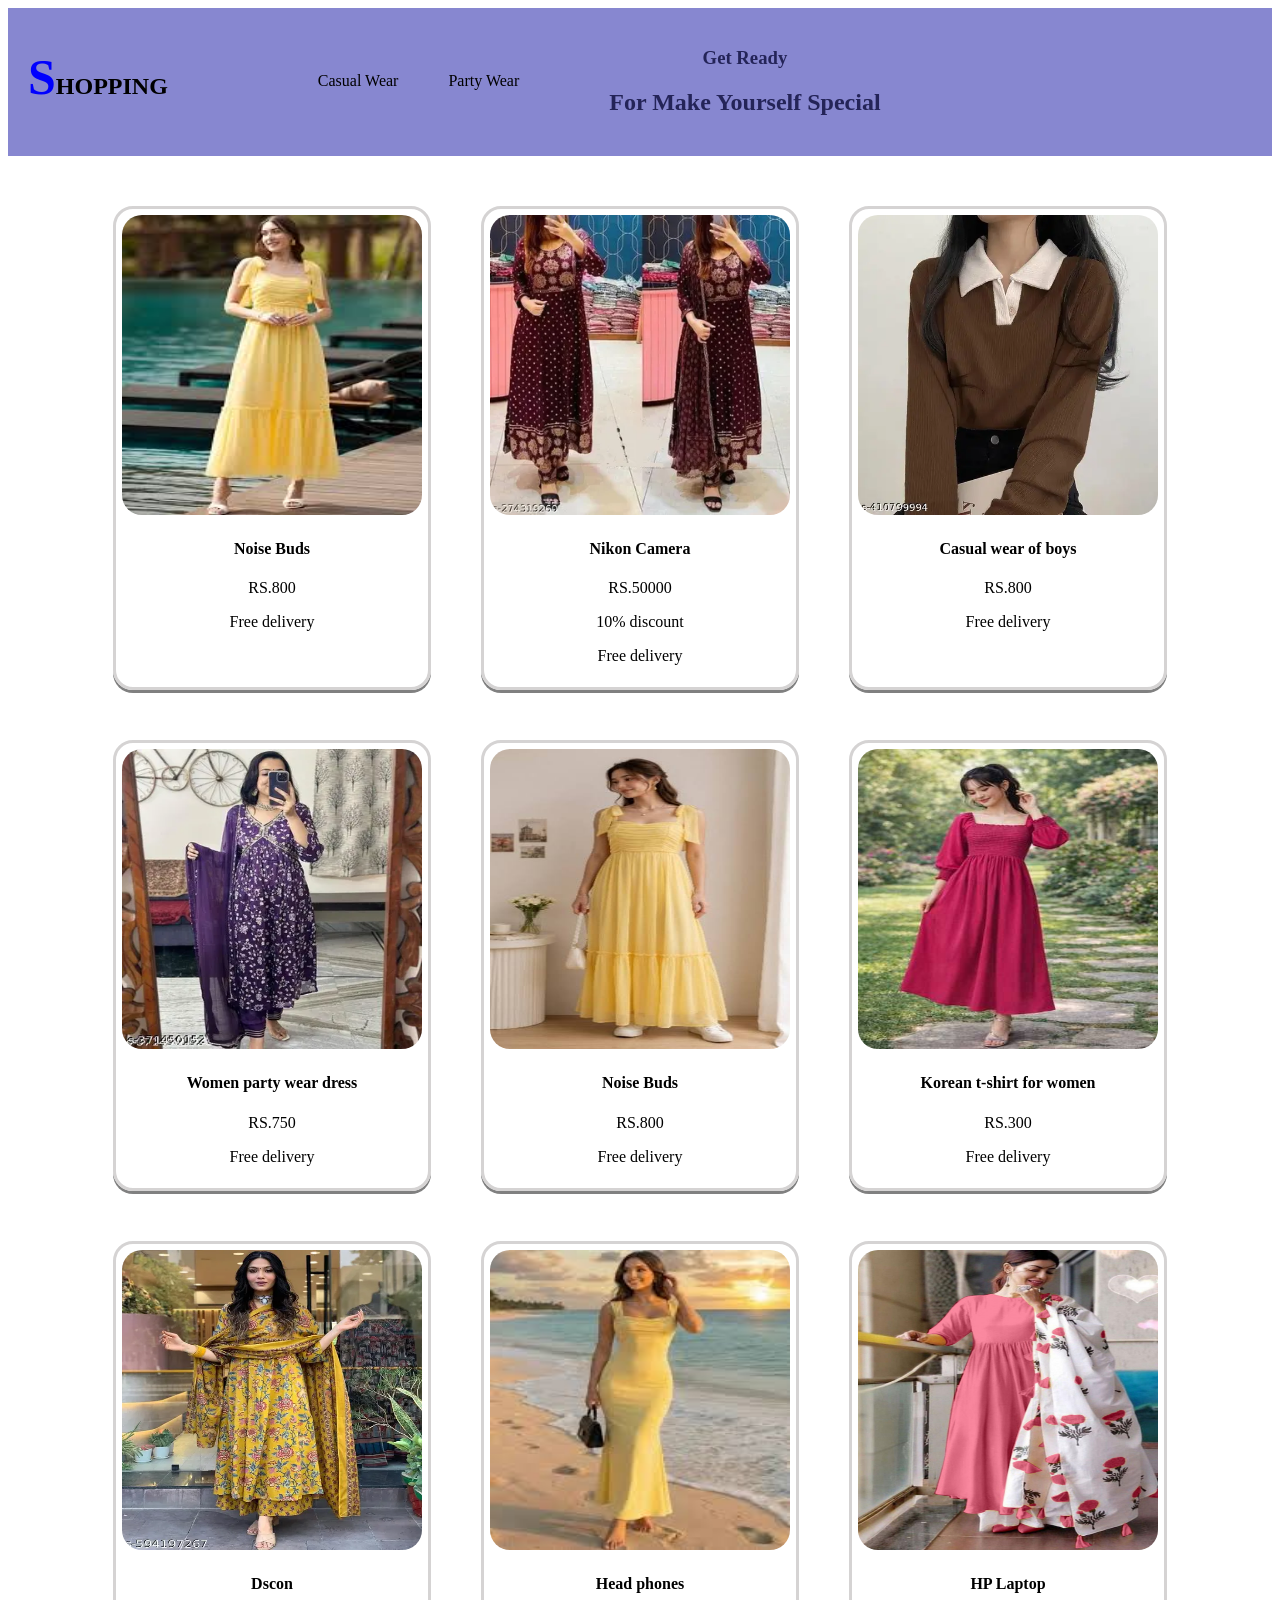
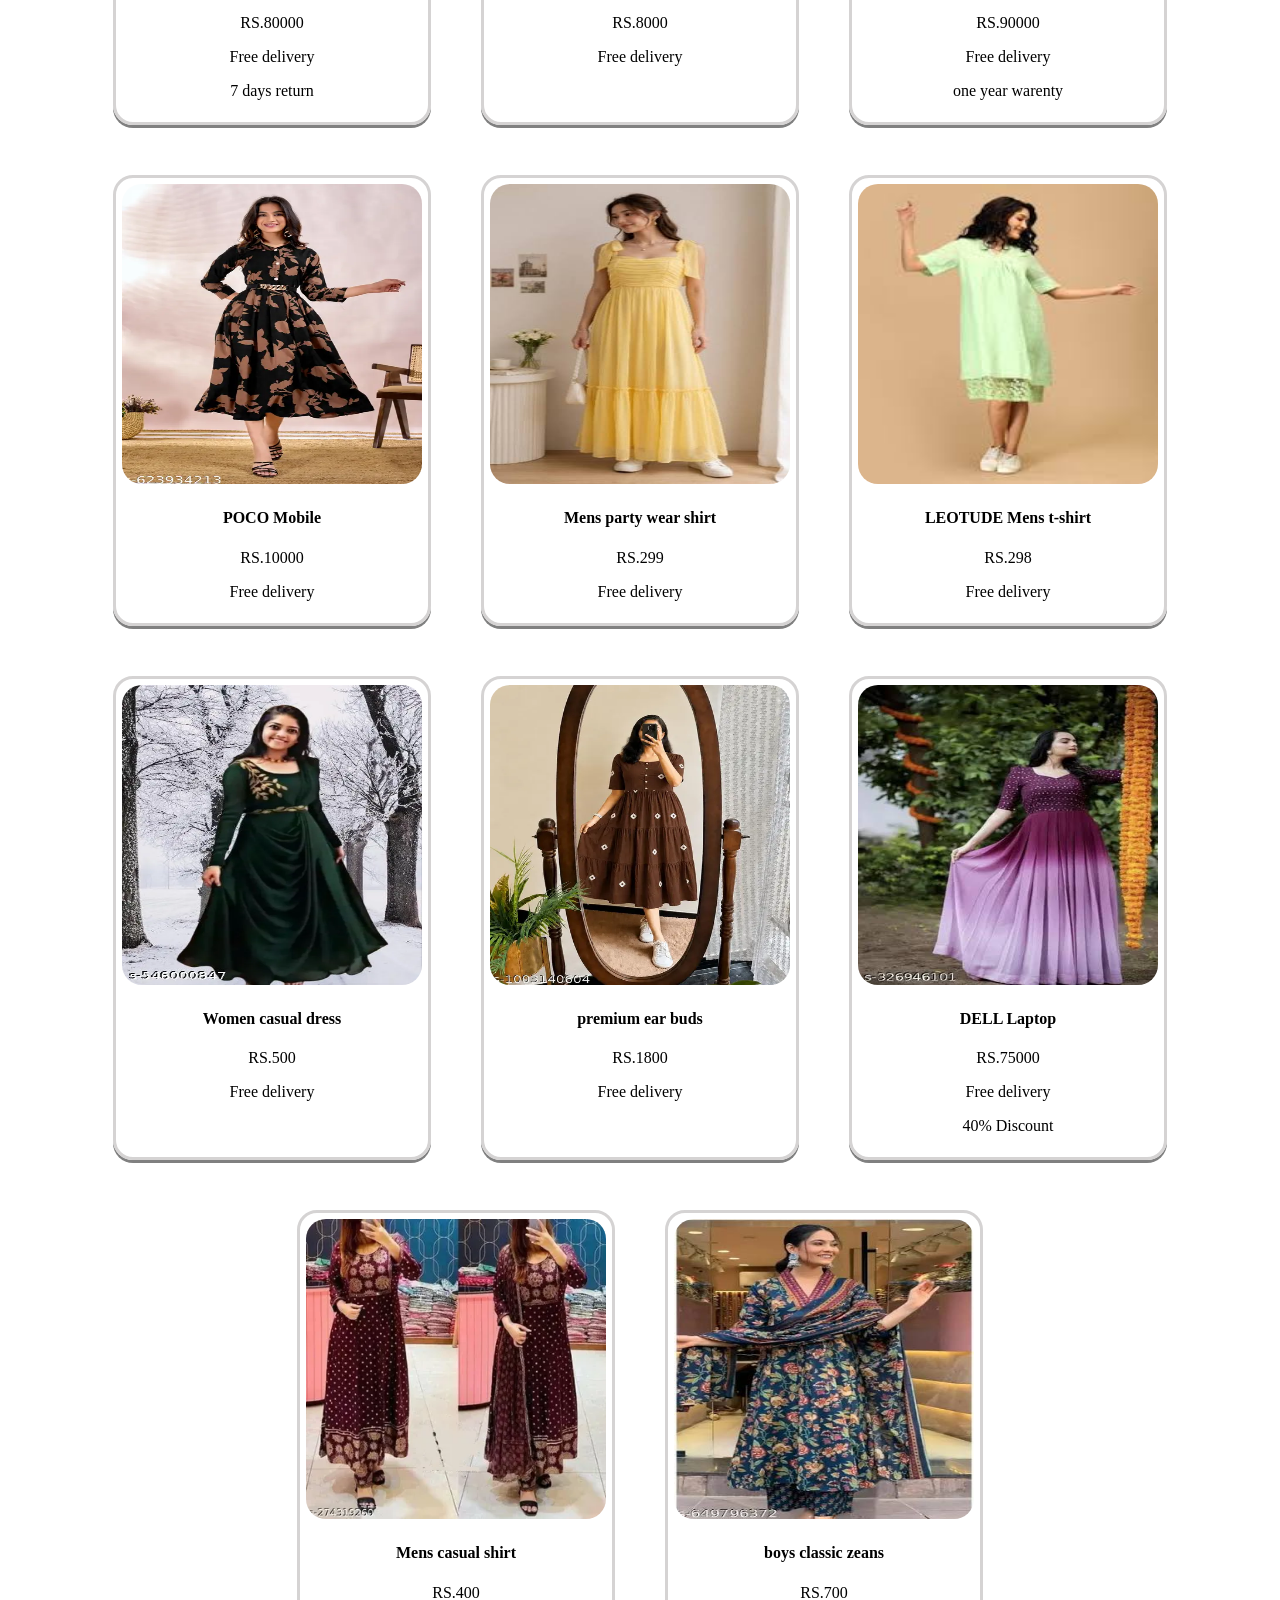
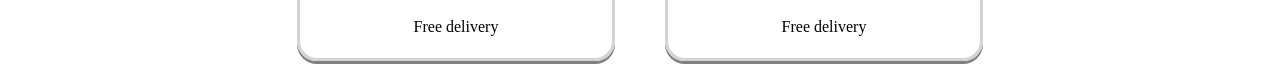
<file: female.html>
<!DOCTYPE html>
<html lang="en">
<head>
   <meta charset="UTF-8">
   <meta name="viewport" content="width=device-width, initial-scale=1.0">
   <title>Shooping</title>
   <link rel="stylesheet" href="styles.css">
</head>

<body>
   <nav class="nav-section">
      <h1><b>SHOPPING</b></h1>
      <div class="links">
           <a href="Casuals.html">Casual Wear</a>
       <a href="Partywear.html">Party Wear</a>
      </div>
      <div class="text1">
         <h3>Get Ready </h3>
         <h2> For Make Yourself Special</h2>
      </div>
   </nav>
   <div class="container1">
      <div class="card">
         <img src="fshop1.jpeg">
         <div class="text">
            <h4>Noise Buds</h4>
            <p>RS.800</p>
            <p>Free delivery</p>
         </div>
      </div>
      <div class="card">
         <img src="fs11.webp">
         <div class="text">
            <h4>Nikon Camera</h4>
            <p>RS.50000</p>
            <p>10% discount</p>
            <p>Free delivery</p>
         </div>
      </div>
      <div class="card">
         <img src="fs16.webp">
         <div class="text">
            <h4>Casual wear of boys</h4>
            <p>RS.800</p>
            <p>Free delivery</p>
         </div>
      </div>
   </div>
   <div class="container1">
      <div class="card">
         <img src="fs10.webp">
         <div class="text">
            <h4>Women party wear dress</h4>
            <p>RS.750</p>
            <p>Free delivery</p>
         </div>
      </div>
      <div class="card">
         <img src="fs2.jpeg">
         <div class="text">
            <h4>Noise Buds</h4>
            <p>RS.800</p>
            <p>Free delivery</p>
         </div>
      </div>
      <div class="card">
         <img src="fs3.jpeg">
         <div class="text">
            <h4>Korean t-shirt for women</h4>
            <p>RS.300</p>
            <p>Free delivery</p>
         </div>
      </div>
   </div>
   <div class="container1">
      <div class="card">
         <img src="fs13.webp">
         <div class="text">
            <h4>Dscon</h4>
            <p>RS.80000</p>
            <p>Free delivery</p>
            <p>7 days return</p>
         </div>
      </div>
      <div class="card">
         <img src="fs4.jpeg">
         <div class="text">
            <h4>Head phones </h4>
            <p>RS.8000</p>
            <p>Free delivery</p>
         </div>
      </div>
      <div class="card">
         <img src="fs15.jpg">
         <div class="text">
            <h4>HP Laptop</h4>
            <p>RS.90000</p>
            <p>Free delivery</p>
            <p>one year warenty</p>
         </div>
      </div>
   </div>
   <div class="container1">
      <div class="card">
         <img src="fs6.webp">
         <div class="text">
            <h4>POCO Mobile</h4>
            <p>RS.10000</p>
            <p>Free delivery</p>
         </div>
      </div>
      <div class="card">
         <img src="fs2.jpeg">
         <div class="text">
            <h4>Mens party wear shirt</h4>
            <p>RS.299</p>
            <p>Free delivery</p>
         </div>
      </div>
      <div class="card">
         <img src="fs5.jpeg">
         <div class="text">
            <h4>LEOTUDE Mens t-shirt</h4>
            <p>RS.298</p>
            <p>Free delivery</p>
         </div>
      </div>
   </div>
   <div class="container1">
      <div class="card">
         <img src="fs7.webp">
         <div class="text">
            <h4>Women casual dress </h4>
            <p>RS.500</p>
            <p>Free delivery</p>
         </div>
      </div>
      <div class="card">
         <img src="fs8.webp">
         <div class="text">
            <h4>premium ear buds</h4>
            <p>RS.1800</p>
            <p>Free delivery</p>
         </div>
      </div>
      <div class="card">
         <img src="fs9.jpeg">
         <div class="text">
            <h4>DELL Laptop</h4>
            <p>RS.75000</p>
            <p>Free delivery</p>
            <p>40% Discount</p>
         </div>
      </div>
   </div>
   <div class="container1">
      <div class="card">
         <img src="fs11.webp">
         <div class="text">
            <h4>Mens casual shirt</h4>
            <p>RS.400</p>
            <p>Free delivery</p>
         </div>
      </div>
      <div class="card">
         <img src="fs12.jpeg">
         <div class="text">
            <h4>boys classic zeans</h4>
            <p>RS.700</p>
            <p>Free delivery</p>
         </div>
      </div>
   </div>
</body>

</html>
</file>
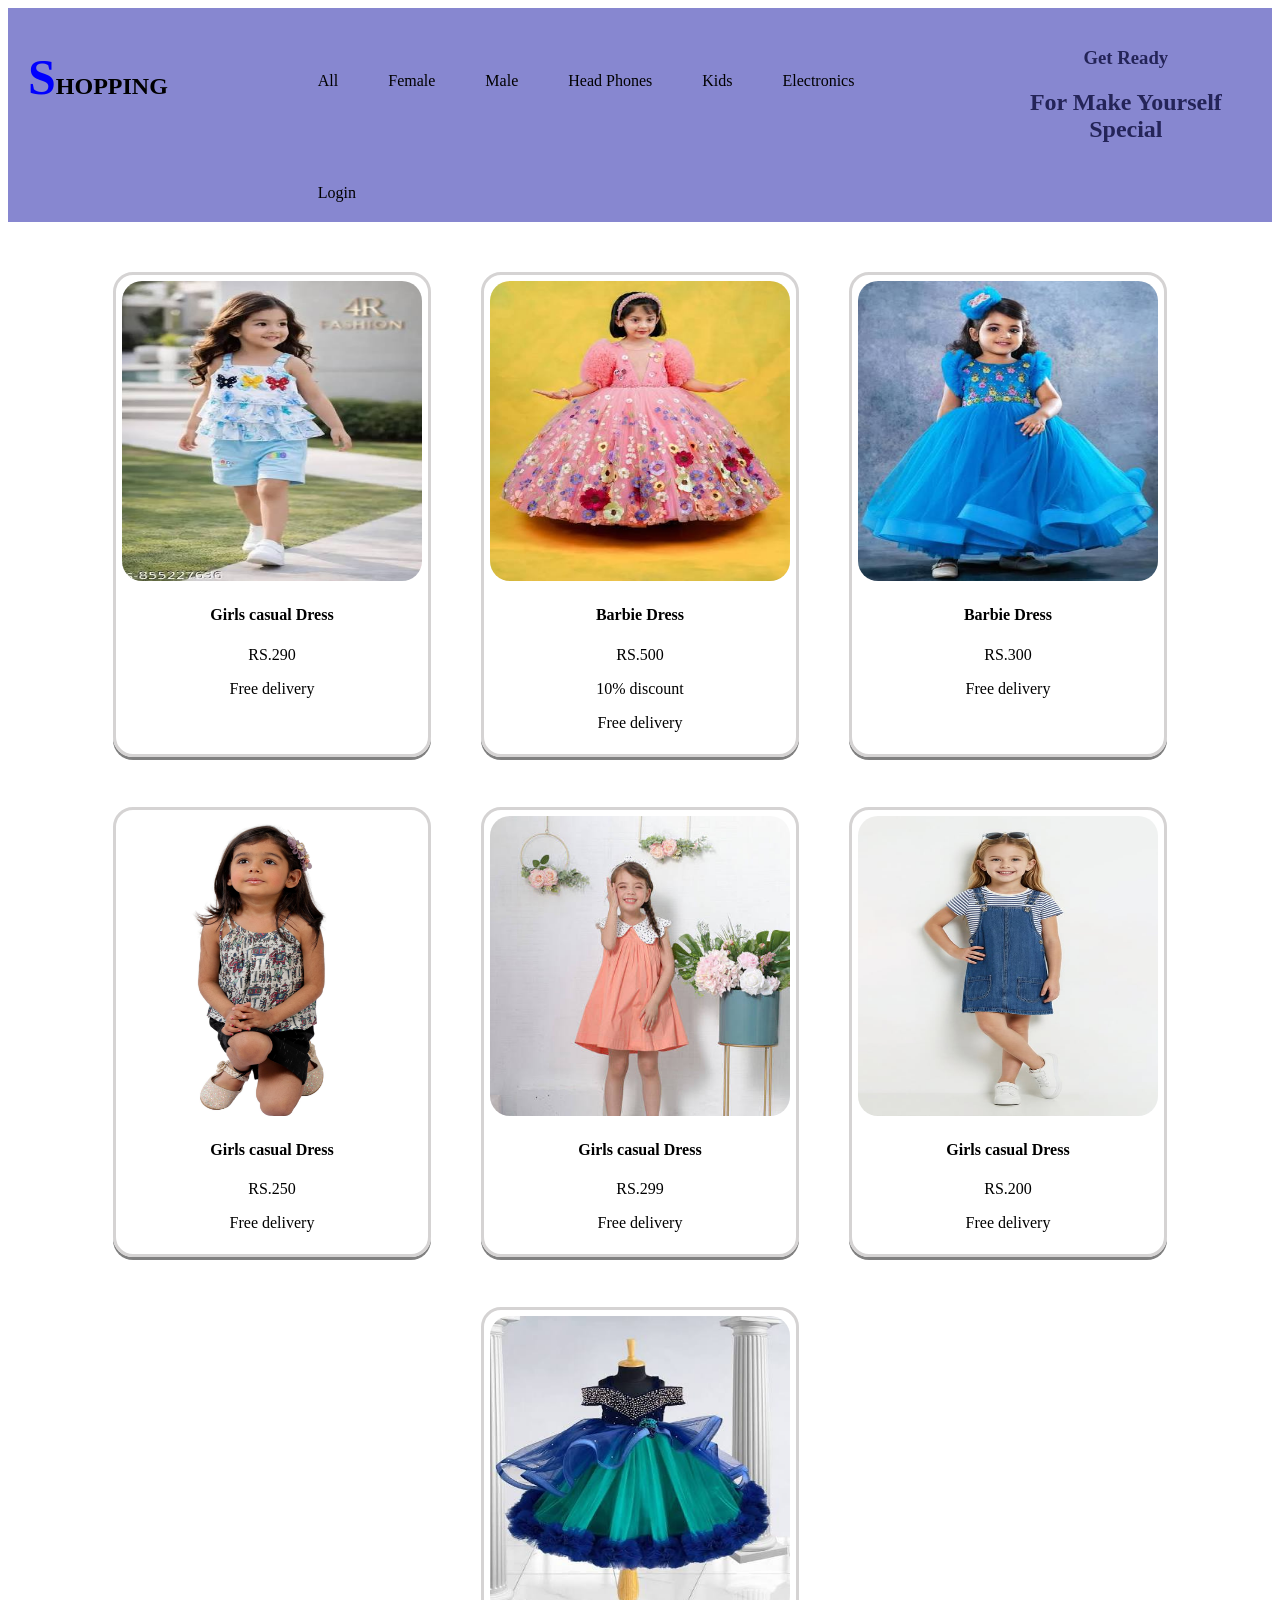
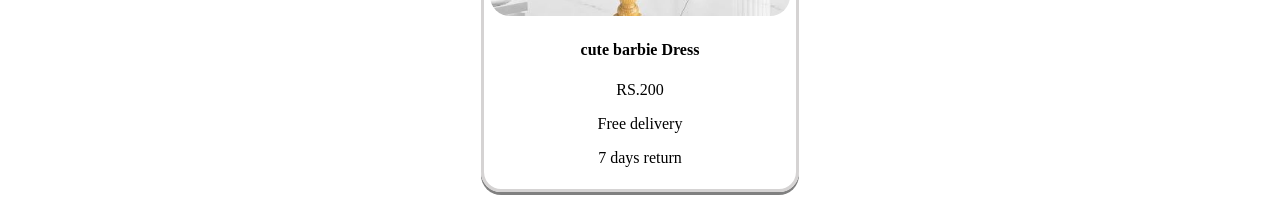
<file: Girls.html>
<!DOCTYPE html>
<html lang="en">
<head>
   <meta charset="UTF-8">
   <meta name="viewport" content="width=device-width, initial-scale=1.0">
   <title>Shooping</title>
  <link rel="stylesheet" href="styles.css">
</head>

<body>
   <nav class="nav-section">
      <h1><b>SHOPPING</b></h1>
      <div class="links">
         <a href="index.html">All</a>
         <a href="female.html">Female</a>
         <a href="male.html">Male</a>
         <a href="headphones.html">Head Phones</a>
         <a href="kidswear.html">Kids</a>
         <a href="eletronics.html">Electronics</a>
         <a href="form1.html">Login</a>
      </div>
      <div class="text1">
         <h3>Get Ready </h3>
         <h2> For Make Yourself Special</h2>
      </div>
   </nav>
   <div class="container1">
      <div class="card">
         <img src="k2.jpeg">
         <div class="text">
            <h4>Girls casual Dress</h4>
            <p>RS.290</p>
            <p>Free delivery</p>
         </div>
      </div>
      <div class="card">
         <img src="k3.jpeg">
         <div class="text">
            <h4>Barbie Dress</h4>
            <p>RS.500</p>
            <p>10% discount</p>
            <p>Free delivery</p>
         </div>
      </div>
      <div class="card">
         <img src="k6.jpeg">
         <div class="text">
            <h4>Barbie Dress</h4>
            <p>RS.300</p>
            <p>Free delivery</p>
         </div>
      </div>
   </div>
   <div class="container1">
      <div class="card">
         <img src="k14.jpg">
         <div class="text">
            <h4>Girls casual Dress</h4>
            <p>RS.250</p>
            <p>Free delivery</p>
         </div>
      </div>
      <div class="card">
         <img src="k9.jpeg">
         <div class="text">
            <h4>Girls casual Dress</h4>
            <p>RS.299</p>
            <p>Free delivery</p>
         </div>
      </div>
      <div class="card">
         <img src="k15.jpg">
         <div class="text">
            <h4>Girls casual Dress</h4>
            <p>RS.200</p>
            <p>Free delivery</p>
         </div>
      </div>
   </div>
   <div class="container1">
      <div class="card">
         <img src="k7.jpeg">
         <div class="text">
            <h4>cute barbie Dress</h4>
            <p>RS.200</p>
            <p>Free delivery</p>
            <p>7 days return</p>
         </div>
      </div>
   </div>
</body>

</html>
</file>
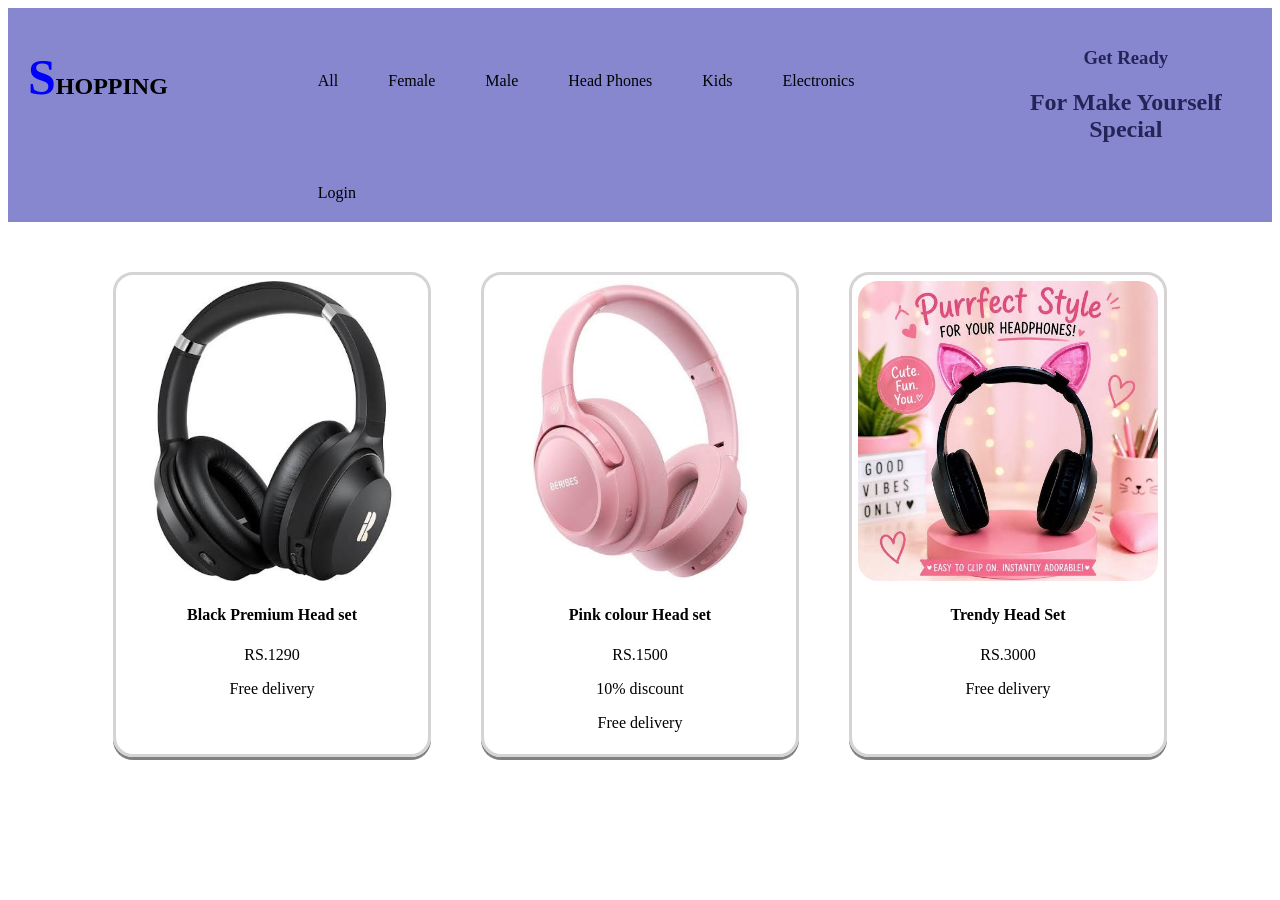
<file: headphones.html>
<!DOCTYPE html>
<html lang="en">
<head>
   <meta charset="UTF-8">
   <meta name="viewport" content="width=device-width, initial-scale=1.0">
   <title>Shooping</title>
  <link rel="stylesheet" href="styles.css">
</head>

<body>
   <nav class="nav-section">
      <h1><b>SHOPPING</b></h1>
      <div class="links">
         <a href="index.html">All</a>
         <a href="female.html">Female</a>
         <a href="male.html">Male</a>
         <a href="headphones.html">Head Phones</a>
         <a href="kidswear.html">Kids</a>
         <a href="eletronics.html">Electronics</a>
         <a href="form1.html">Login</a>
      </div>
      <div class="text1">
         <h3>Get Ready </h3>
         <h2> For Make Yourself Special</h2>
      </div>
   </nav>
   <div class="container1">
      <div class="card">
         <img src="h1.jpeg">
         <div class="text">
            <h4>Black Premium Head set</h4>
            <p>RS.1290</p>
            <p>Free delivery</p>
         </div>
      </div>
      <div class="card">
         <img src="h2.jpeg">
         <div class="text">
            <h4>Pink colour Head set</h4>
            <p>RS.1500</p>
            <p>10% discount</p>
            <p>Free delivery</p>
         </div>
      </div>
      <div class="card">
         <img src="h3.jpeg">
         <div class="text">
            <h4>Trendy Head Set</h4>
            <p>RS.3000</p>
            <p>Free delivery</p>
         </div>
        </div>
</body>

</html>
</file>
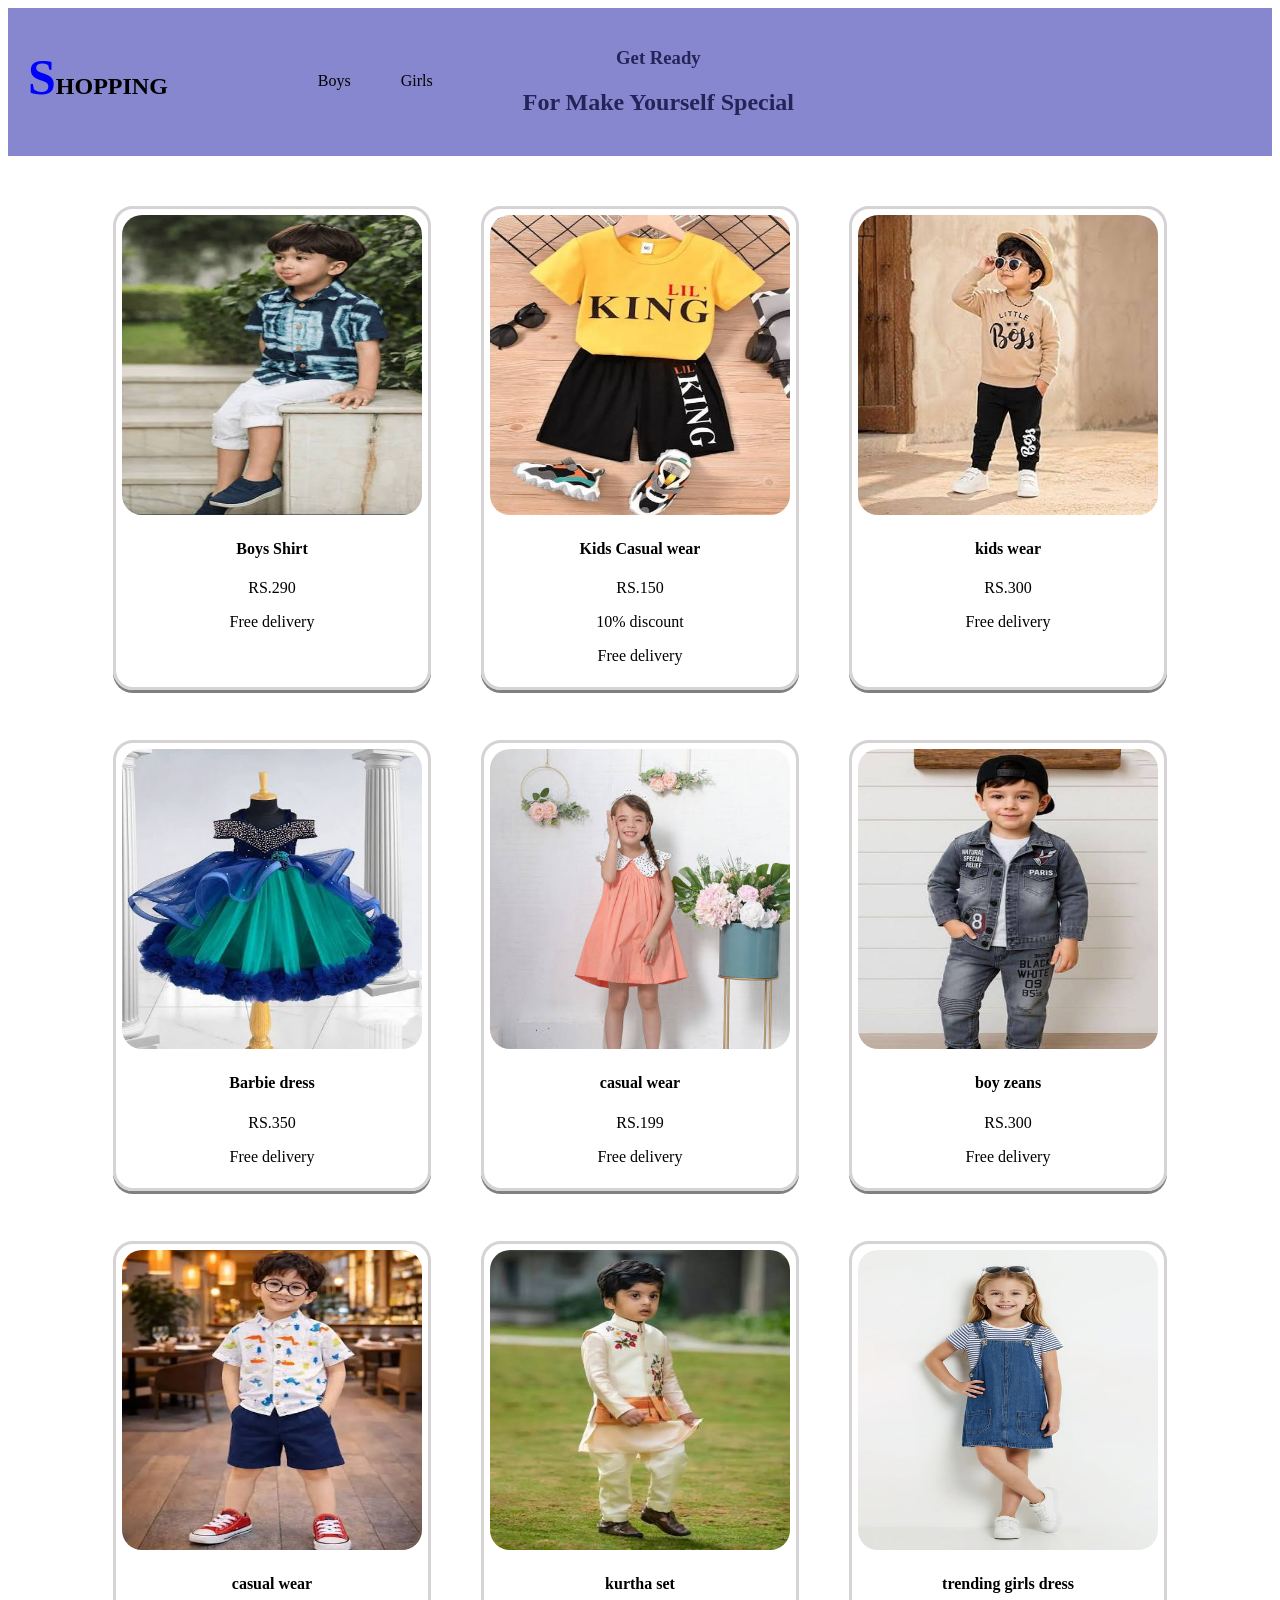
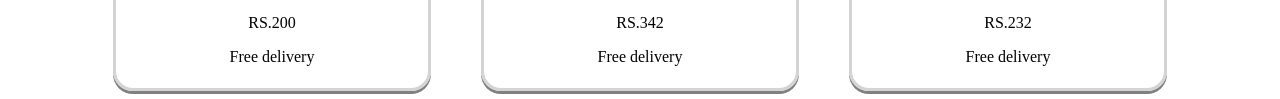
<file: kidswear.html>
<!DOCTYPE html>
<html lang="en">
<head>
   <meta charset="UTF-8">
   <meta name="viewport" content="width=device-width, initial-scale=1.0">
   <title>Shooping</title>
  <link rel="stylesheet" href="styles.css">
</head>

<body>
   <nav class="nav-section">
      <h1><b>SHOPPING</b></h1>
      <div class="links">
         <a href="Boys.html">Boys</a>
         <a href="Girls.html">Girls</a>
        
      </div>
      <div class="text1">
         <h3>Get Ready </h3>
         <h2> For Make Yourself Special</h2>
      </div>
   </nav>
   <div class="container1">
      <div class="card">
         <img src="k1.jpeg">
         <div class="text">
            <h4>Boys Shirt</h4>
            <p>RS.290</p>
            <p>Free delivery</p>
         </div>
      </div>
      <div class="card">
         <img src="k10.jpeg">
         <div class="text">
            <h4>Kids Casual wear</h4>
            <p>RS.150</p>
            <p>10% discount</p>
            <p>Free delivery</p>
         </div>
      </div>
      <div class="card">
         <img src="k5.jpeg">
         <div class="text">
            <h4>kids wear</h4>
            <p>RS.300</p>
            <p>Free delivery</p>
         </div>
      </div>
   </div>
   <div class="container1">
      <div class="card">
         <img src="k7.jpeg">
         <div class="text">
            <h4>Barbie dress</h4>
            <p>RS.350</p>
            <p>Free delivery</p>
         </div>
      </div>
      <div class="card">
         <img src="k9.jpeg">
         <div class="text">
            <h4>casual wear</h4>
            <p>RS.199</p>
            <p>Free delivery</p>
         </div>
      </div>
      <div class="card">
         <img src="k12.jpeg">
         <div class="text">
            <h4>boy zeans</h4>
            <p>RS.300</p>
            <p>Free delivery</p>
         </div>
      </div>
   </div>
   <div class="container1">
      <div class="card">
         <img src="k8.jpeg">
         <div class="text">
            <h4>casual wear </h4>
            <p>RS.200</p>
            <p>Free delivery</p>
         </div>
      </div>
      <div class="card">
         <img src="k4.jpeg">
         <div class="text">
            <h4>kurtha set </h4>
            <p>RS.342</p>
            <p>Free delivery</p>
         </div>
      </div>
      <div class="card">
         <img src="k15.jpg">
         <div class="text">
            <h4>trending girls dress</h4>
            <p>RS.232</p>
            <p>Free delivery</p>
         </div>
      </div>
   </div>
</body>

</html>
</file>
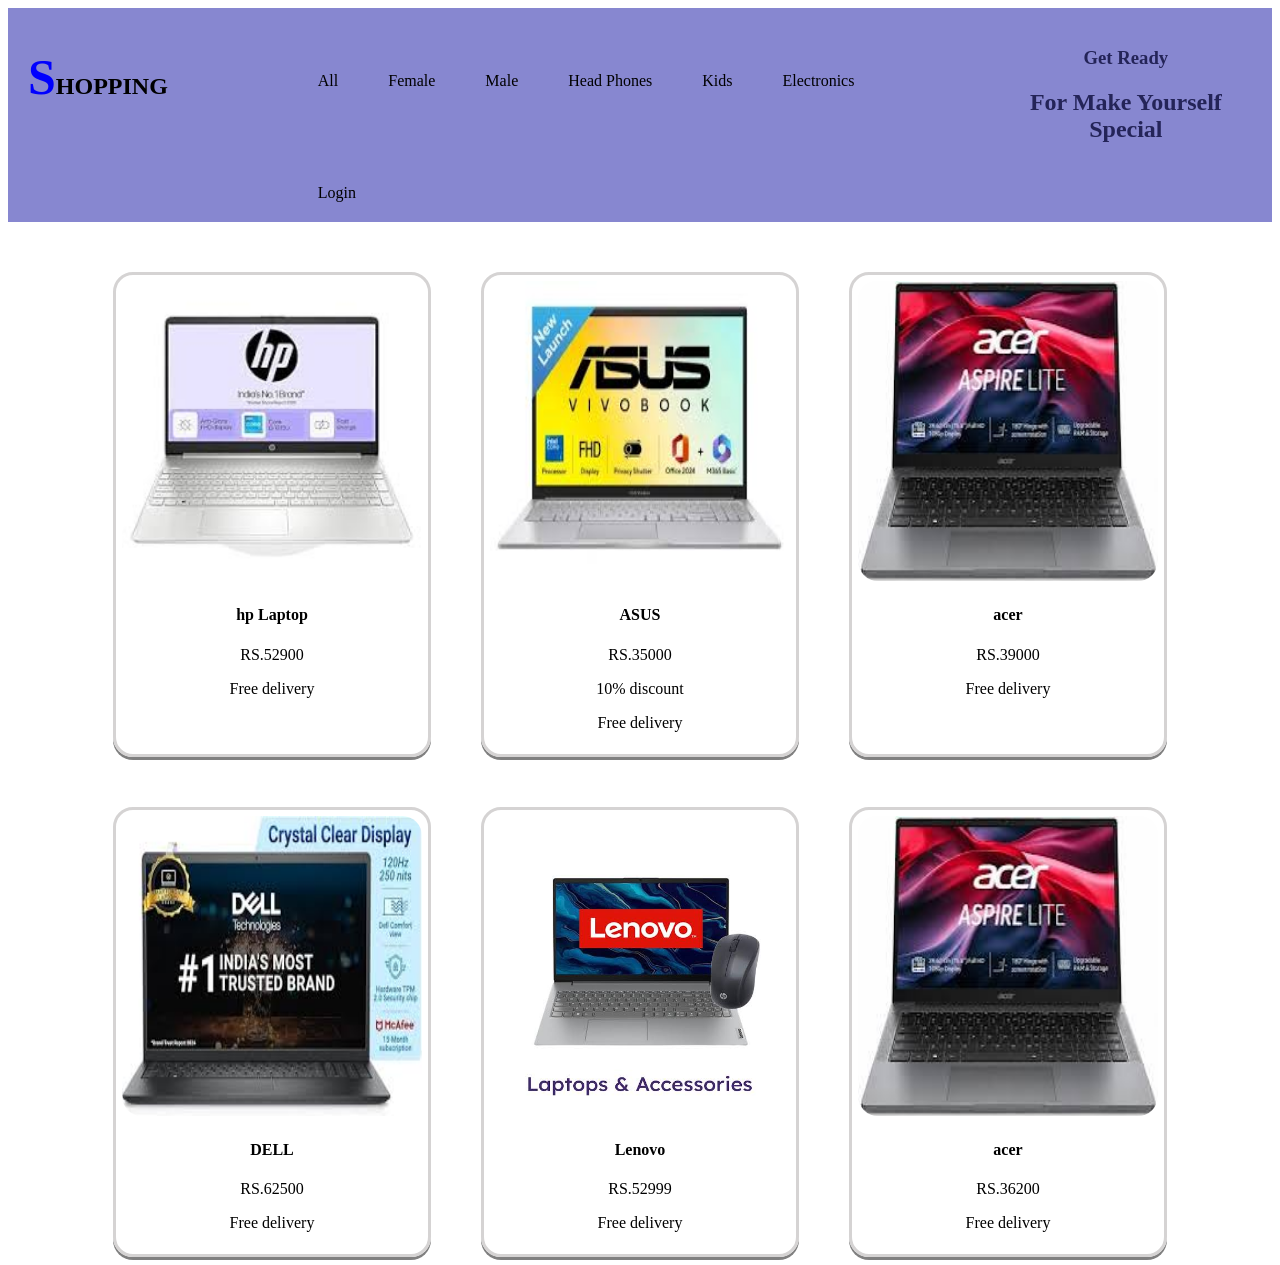
<file: laptop.html>
<!DOCTYPE html>
<html lang="en">
<head>
   <meta charset="UTF-8">
   <meta name="viewport" content="width=device-width, initial-scale=1.0">
   <title>Shooping</title>
  <link rel="stylesheet" href="styles.css">
</head>

<body>
   <nav class="nav-section">
      <h1><b>SHOPPING</b></h1>
      <div class="links">
         <a href="index.html">All</a>
         <a href="female.html">Female</a>
         <a href="male.html">Male</a>
         <a href="headphones.html">Head Phones</a>
         <a href="kidswear.html">Kids</a>
         <a href="eletronics.html">Electronics</a>
         <a href="form1.html">Login</a>
      </div>
      <div class="text1">
         <h3>Get Ready </h3>
         <h2> For Make Yourself Special</h2>
      </div>
   </nav>
   <div class="container1">
      <div class="card">
         <img src="l1.jpeg">
         <div class="text">
            <h4>hp Laptop</h4>
            <p>RS.52900</p>
            <p>Free delivery</p>
         </div>
      </div>
      <div class="card">
         <img src="l2.jpeg">
         <div class="text">
            <h4>ASUS</h4>
            <p>RS.35000</p>
            <p>10% discount</p>
            <p>Free delivery</p>
         </div>
      </div>
      <div class="card">
         <img src="l3.jpeg">
         <div class="text">
            <h4>acer</h4>
            <p>RS.39000</p>
            <p>Free delivery</p>
         </div>
      </div>
   </div>
   <div class="container1">
      <div class="card">
         <img src="l4.jpeg">
         <div class="text">
            <h4>DELL</h4>
            <p>RS.62500</p>
            <p>Free delivery</p>
         </div>
      </div>
      <div class="card">
         <img src="l5.jpeg">
         <div class="text">
            <h4>Lenovo</h4>
            <p>RS.52999</p>
            <p>Free delivery</p>
         </div>
      </div>
      <div class="card">
         <img src="l6.jpeg">
         <div class="text">
            <h4>acer</h4>
            <p>RS.36200</p>
            <p>Free delivery</p>
         </div>
      </div>
   </div>
   </body>
</html>
</file>
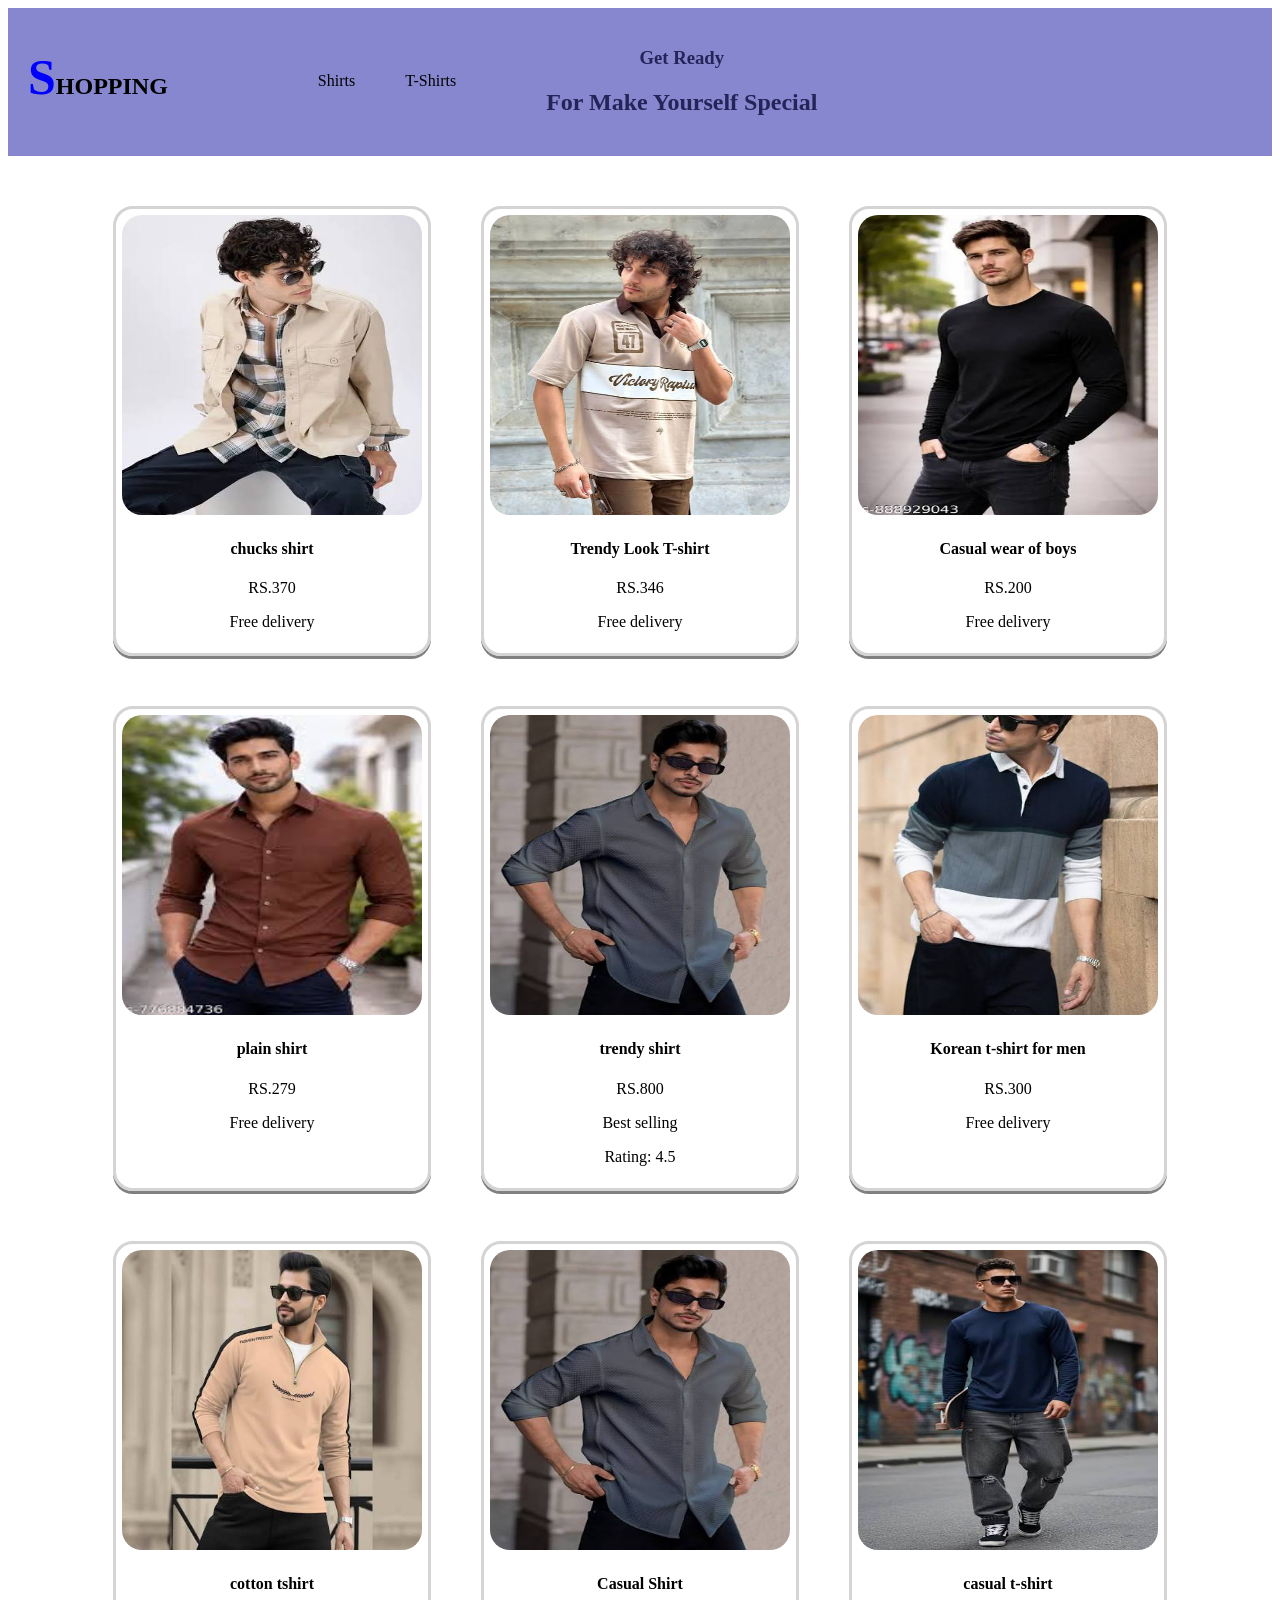
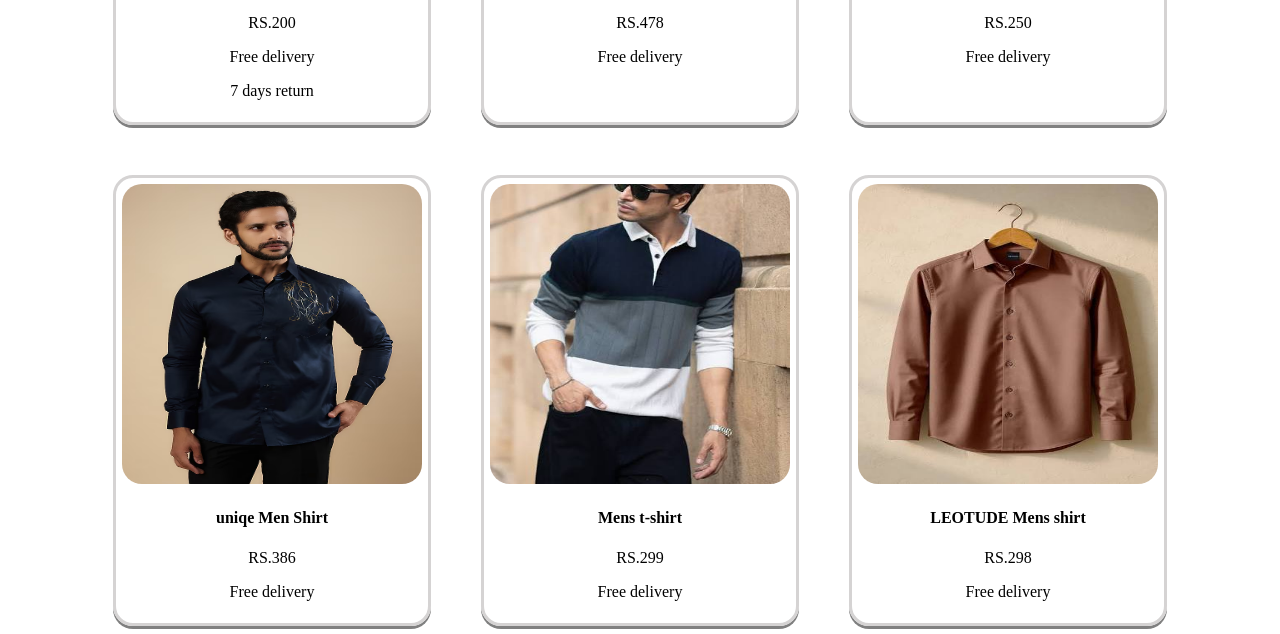
<file: male.html>
<!DOCTYPE html>
<html lang="en">

<head>
   <meta charset="UTF-8">
   <meta name="viewport" content="width=device-width, initial-scale=1.0">
   <title>Shooping</title>
   <link rel="stylesheet" href="styles.css">
</head>

<body>
   <nav class="nav-section">
      <h1><b>SHOPPING</b></h1>
      <div class="links">
         <a href="shirts.html">Shirts</a>
         <a href="tshirts.html">T-Shirts</a>
      </div>
      <div class="text1">
         <h3>Get Ready </h3>
         <h2> For Make Yourself Special</h2>
      </div>
   </nav>
   <div class="container1">
      <div class="card">
         <img src="m1.jpeg">
         <div class="text">
            <h4>chucks shirt</h4>
            <p>RS.370</p>
            <p>Free delivery</p>
         </div>
      </div>
      <div class="card">
         <img src="t1.jpeg">
         <div class="text">
            <h4>Trendy Look T-shirt</h4>
            <p>RS.346</p>
            <p>Free delivery</p>
         </div>
      </div>
      <div class="card">
         <img src="t3.jpeg">
         <div class="text">
            <h4>Casual wear of boys</h4>
            <p>RS.200</p>
            <p>Free delivery</p>
         </div>
      </div>
   </div>
   <div class="container1">
      <div class="card">
         <img src="m5.jpeg">
         <div class="text">
            <h4>plain shirt</h4>
            <p>RS.279</p>
            <p>Free delivery</p>
         </div>
      </div>
      <div class="card">
         <img src="m3.jpeg">
         <div class="text">
            <h4>trendy shirt</h4>
            <p>RS.800</p>
            <p>Best selling</p>
            <p>Rating: 4.5</p>
         </div>
      </div>
      <div class="card">
         <img src="t9.jpeg">
         <div class="text">
            <h4>Korean t-shirt for men</h4>
            <p>RS.300</p>
            <p>Free delivery</p>
         </div>
      </div>
   </div>
   <div class="container1">
      <div class="card">
         <img src="t6.jpeg">
         <div class="text">
            <h4>cotton tshirt</h4>
            <p>RS.200</p>
            <p>Free delivery</p>
            <p>7 days return</p>
         </div>
      </div>
      <div class="card">
         <img src="m3.jpeg">
         <div class="text">
            <h4>Casual Shirt</h4>
            <p>RS.478</p>
            <p>Free delivery</p>
         </div>
      </div>
      <div class="card">
         <img src="t4.jpeg">
         <div class="text">
            <h4>casual t-shirt</h4>
            <p>RS.250</p>
            <p>Free delivery</p>
         </div>
      </div>
   </div>
   <div class="container1">
      <div class="card">
         <img src="m7.avif">
         <div class="text">
            <h4>uniqe Men Shirt</h4>
            <p>RS.386</p>
            <p>Free delivery</p>
         </div>
      </div>
      <div class="card">
         <img src="t9.jpeg">
         <div class="text">
            <h4>Mens t-shirt</h4>
            <p>RS.299</p>
            <p>Free delivery</p>
         </div>
      </div>
      <div class="card">
         <img src="m6.jpeg">
         <div class="text">
            <h4>LEOTUDE Mens shirt</h4>
            <p>RS.298</p>
            <p>Free delivery</p>
         </div>
      </div>
   </div>


</body>

</html>
</file>
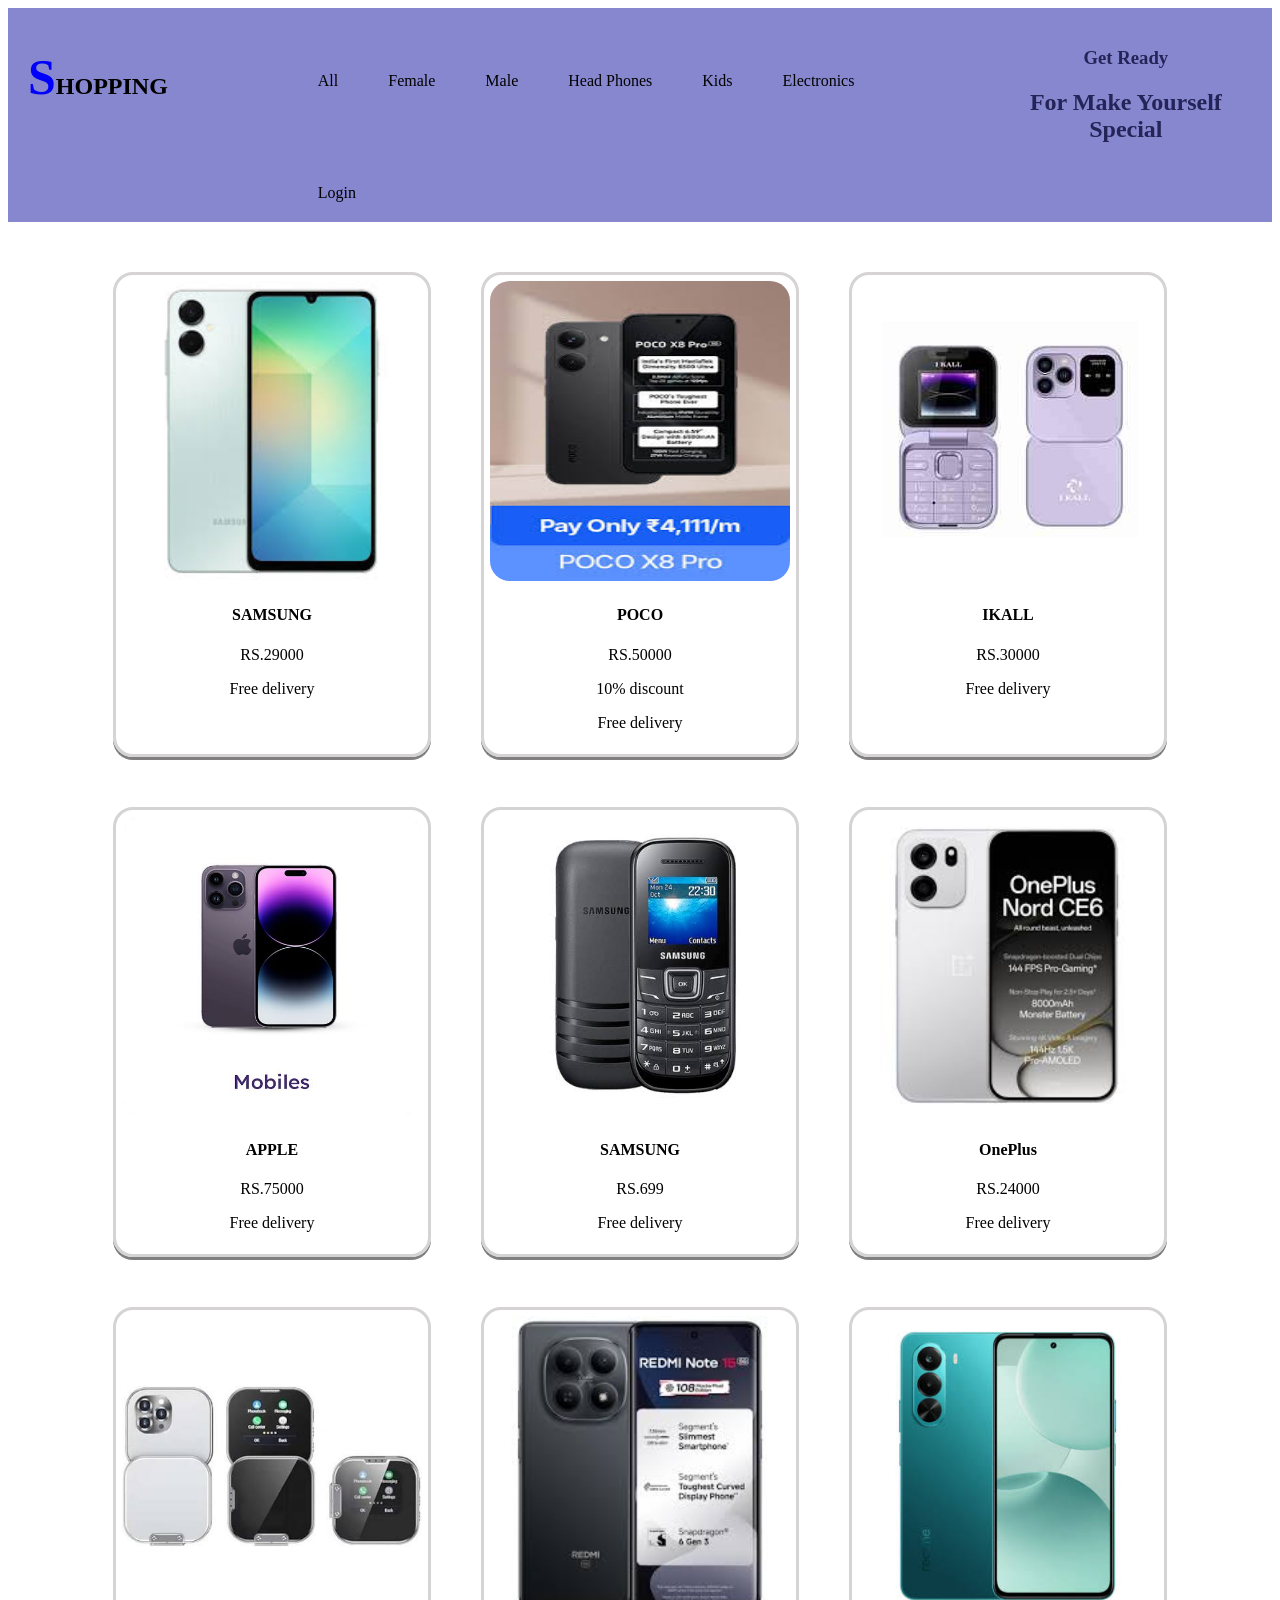
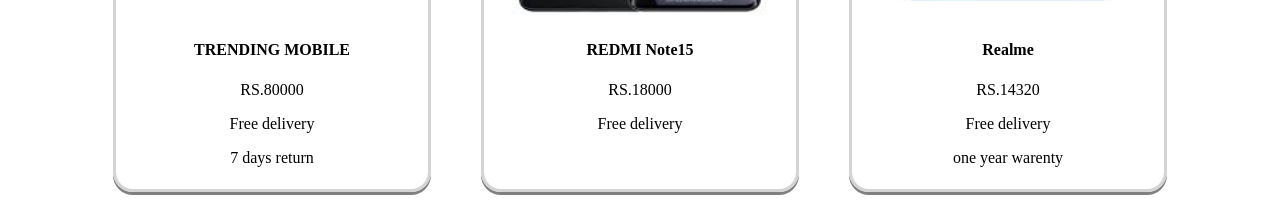
<file: mobiles.html>
<!DOCTYPE html>
<html lang="en">
<head>
   <meta charset="UTF-8">
   <meta name="viewport" content="width=device-width, initial-scale=1.0">
   <title>Shooping</title>
  <link rel="stylesheet" href="styles.css">
</head>

<body>
   <nav class="nav-section">
      <h1><b>SHOPPING</b></h1>
      <div class="links">
         <a href="index.html">All</a>
         <a href="female.html">Female</a>
         <a href="male.html">Male</a>
         <a href="headphones.html">Head Phones</a>
         <a href="kidswear.html">Kids</a>
         <a href="eletronics.html">Electronics</a>
         <a href="form1.html">Login</a>
      </div>
      <div class="text1">
         <h3>Get Ready </h3>
         <h2> For Make Yourself Special</h2>
      </div>
   </nav>
   <div class="container1">
      <div class="card">
         <img src="e1.jpeg">
         <div class="text">
            <h4>SAMSUNG</h4>
            <p>RS.29000</p>
            <p>Free delivery</p>
         </div>
      </div>
      <div class="card">
         <img src="e2.jpeg">
         <div class="text">
            <h4>POCO</h4>
            <p>RS.50000</p>
            <p>10% discount</p>
            <p>Free delivery</p>
         </div>
      </div>
      <div class="card">
         <img src="e3.jpeg">
         <div class="text">
            <h4>IKALL</h4>
            <p>RS.30000</p>
            <p>Free delivery</p>
         </div>
      </div>
   </div>
   <div class="container1">
      <div class="card">
         <img src="e4.jpeg">
         <div class="text">
            <h4>APPLE</h4>
            <p>RS.75000</p>
            <p>Free delivery</p>
         </div>
      </div>
      <div class="card">
         <img src="e5.jpeg">
         <div class="text">
            <h4>SAMSUNG</h4>
            <p>RS.699</p>
            <p>Free delivery</p>
         </div>
      </div>
      <div class="card">
         <img src="e6.jpeg">
         <div class="text">
            <h4>OnePlus</h4>
            <p>RS.24000</p>
            <p>Free delivery</p>
         </div>
      </div>
   </div>
   <div class="container1">
      <div class="card">
         <img src="e7.jpeg">
         <div class="text">
            <h4>TRENDING MOBILE</h4>
            <p>RS.80000</p>
            <p>Free delivery</p>
            <p>7 days return</p>
         </div>
      </div>
      <div class="card">
         <img src="e8.jpeg">
         <div class="text">
            <h4>REDMI Note15 </h4>
            <p>RS.18000</p>
            <p>Free delivery</p>
         </div>
      </div>
      <div class="card">
         <img src="e9.jpeg">
         <div class="text">
            <h4>Realme</h4>
            <p>RS.14320</p>
            <p>Free delivery</p>
            <p>one year warenty</p>
         </div>
      </div>
   </div>
</body>
</html>
</file>
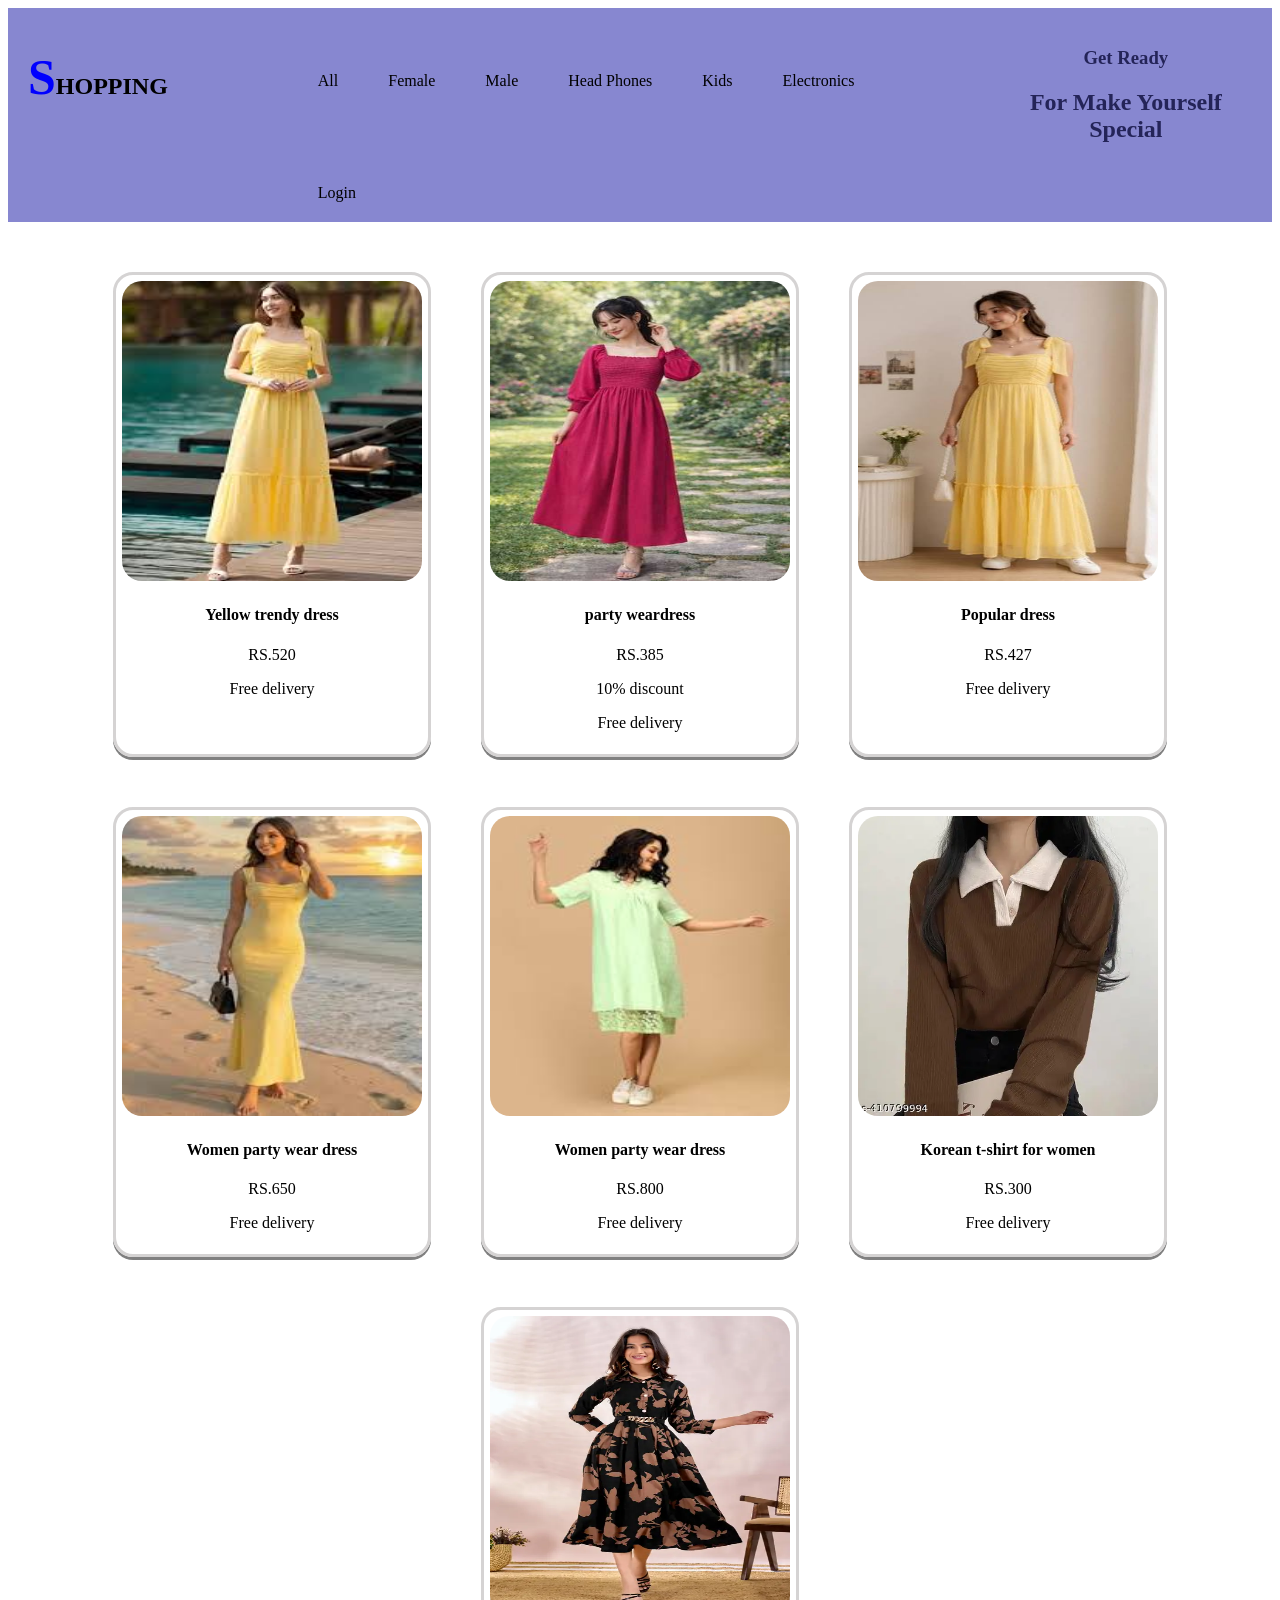
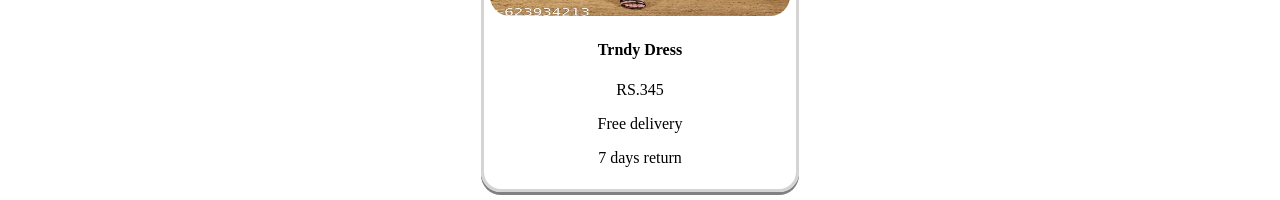
<file: Partywear.html>
<!DOCTYPE html>
<html lang="en">
<head>
   <meta charset="UTF-8">
   <meta name="viewport" content="width=device-width, initial-scale=1.0">
   <title>Shooping</title>
   <link rel="stylesheet" href="styles.css">
</head>

<body>
   <nav class="nav-section">
      <h1><b>SHOPPING</b></h1>
      <div class="links">
         <a href="index.html">All</a>
         <a href="female.html">Female</a>
         <a href="male.html">Male</a>
         <a href="headphones.html">Head Phones</a>
         <a href="kidswear.html">Kids</a>
         <a href="eletronics.html">Electronics</a>
         <a href="form1.html">Login</a>
      </div>
      <div class="text1">
         <h3>Get Ready </h3>
         <h2> For Make Yourself Special</h2>
      </div>
   </nav>
   <div class="container1">
      <div class="card">
         <img src="fshop1.jpeg">
         <div class="text">
            <h4>Yellow trendy dress </h4>
            <p>RS.520</p>
            <p>Free delivery</p>
         </div>
      </div>
      <div class="card">
         <img src="fs3.jpeg">
         <div class="text">
            <h4>party weardress </h4>
            <p>RS.385</p>
            <p>10% discount</p>
            <p>Free delivery</p>
         </div>
      </div>
      <div class="card">
         <img src="fs2.jpeg">
         <div class="text">
            <h4>Popular dress</h4>
            <p>RS.427</p>
            <p>Free delivery</p>
         </div>
      </div>
   </div>
   <div class="container1">
      <div class="card">
         <img src="fs4.jpeg">
         <div class="text">
            <h4>Women party wear dress</h4>
            <p>RS.650</p>
            <p>Free delivery</p>
         </div>
      </div>
      <div class="card">
         <img src="fs5.jpeg">
         <div class="text">
            <h4>Women party wear dress</h4>
            <p>RS.800</p>
            <p>Free delivery</p>
         </div>
      </div>
      <div class="card">
         <img src="fs16.webp">
         <div class="text">
            <h4>Korean t-shirt for women</h4>
            <p>RS.300</p>
            <p>Free delivery</p>
         </div>
      </div>
   </div>
   <div class="container1">
      <div class="card">
         <img src="fs6.webp">
         <div class="text">
            <h4>Trndy Dress</h4>
            <p>RS.345</p>
            <p>Free delivery</p>
            <p>7 days return</p>
         </div>
     </div>
</body>

</html>
</file>
<file: styles.css>
.nav-section {
         display: flex;
         padding: 20px;
         background-color: rgb(135, 135, 208);

      }

      .nav-section h1::first-letter {
         color: blue;
         font-size: 50px;
      }

      .nav-section a {
         text-decoration: none;
         color: black;
         margin-top: 44px;
      }

      .text1 {
         display: block;
         text-align: center;
         gap: 3px;

      }

      .text1 h3,
      h2 {
         padding-left: 90px;
         color: rgb(36, 36, 88);
      }
    .text1 h3:hover{
         color: brown;
      }
.text1 h2:hover{
   color: blue;
}

      .links {
         display: flex;
         padding-left: 150px;
         gap: 50px;
         flex-wrap: wrap;
      }
  .links a:hover{
         color: blue;
      }
      .container1 {
         display: flex;
         gap: 50px;
         margin-top: 50px;
         justify-content: center;
      }

      .card {
         border: 3px solid rgb(213, 211, 211);
         border-radius: 20px;
         padding: 6px;
         box-shadow: 0 3px gray;
      }

      .card img {
         border-radius: 20px;
         width: 300px;
         height: 300px;

      }

      .card .text {
         text-align: center;
      }

      .card img:hover {

         height: 350px;
         width: 350px;
      }

      .card:hover {
         background-color: rgb(246, 241, 241);
      }

      @media (max-width:650px) {
         .nav-section {
            display: flex;
            justify-content: space-between;
            padding: 10px;
            gap: 10px;
            width: 700px !important; 
         }

         .links a {
            display: none !important; 
         }

         .container1 {
            display: grid;

         }

         .card {
            width: 90%;
            justify-content: center;
            gap: 20px;
            padding: 20px;
         }

         .card img:hover {
            width: 200px;
         }

         .card img:hover {

            height: 400px;
            width: 350px;
         }

         .text {
            margin-top: 60px;
         }
      }

      @media(max-width:1000px) {
         .container1 {
            display: grid;
         }
      }
</file>
